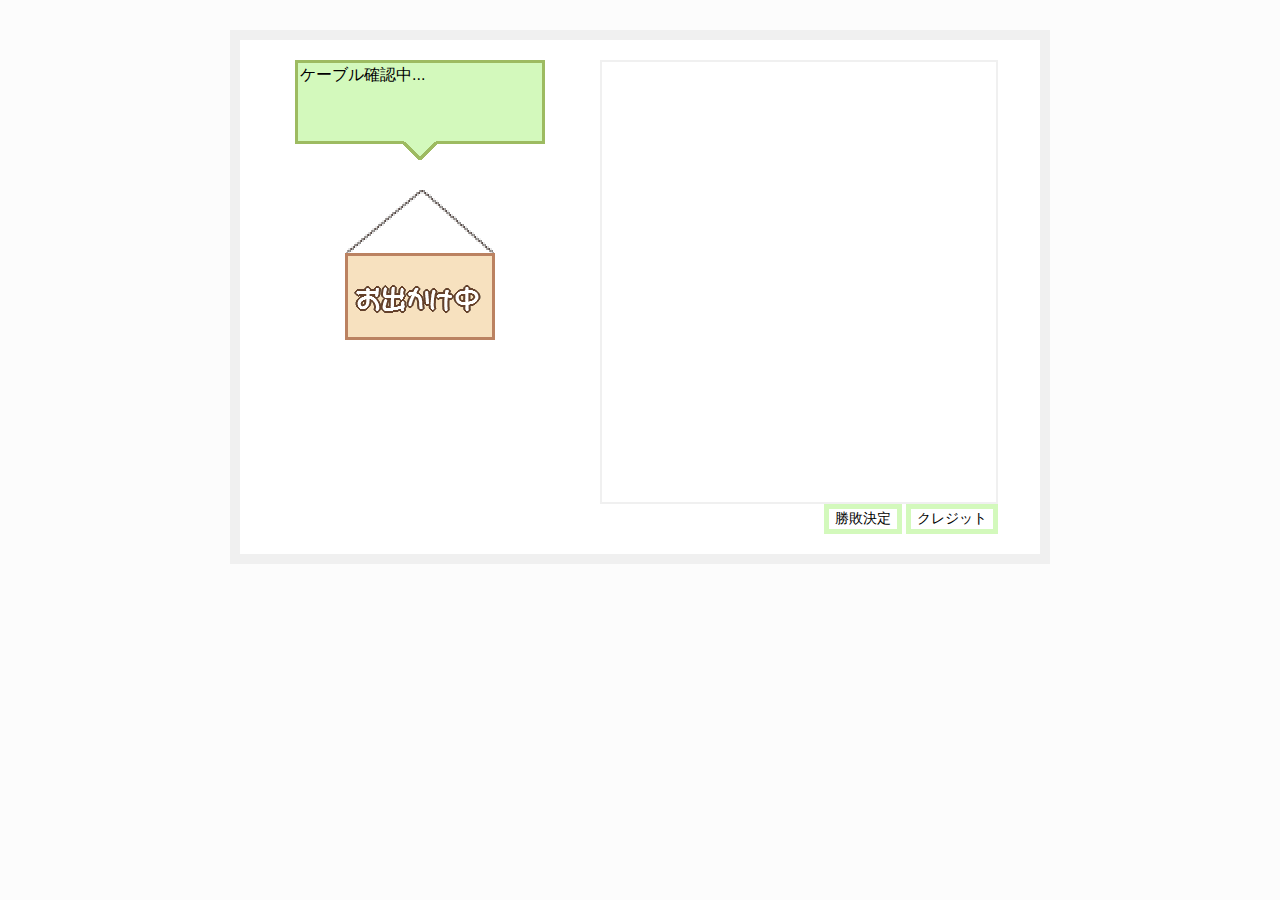
<file: index.html>
<!DOCTYPE html>
<html>
<head>
<meta charset="utf-8">
<title></title>
<meta name="viewport" content="width=320, initial-scale=1, user-scalable=no">
<link rel="stylesheet" type="text/css" href="css/appproc.css" media="screen">
<link rel="stylesheet" type="text/css" href="css/appprocsp.css" media="screen and (max-width: 791px)">
<script type="text/javascript" src="js/socket.io.js"></script>
<script type="text/javascript" src="js/appproc.js"></script>
<script type="text/javascript" src="js/character.js"></script>
<script type="text/javascript" src="js/characterstatus.js"></script>
</head>

<body>
<div id="container">
	<div id="room" class="clearfix">
		<div id="character">
			<div>
				<div id="character_text"></div>
			</div>
			<div>
				<img src="" alt="" id="character_image">
			</div>
		</div>
		<div id="console">
			<div>
				<div id="console_text"></div>
			</div>
			<div id="console_buttons">
				<button id="finish_button">勝敗決定</button>
				<button id="credit_button">クレジット</button>
			</div>
		</div>
	</div>
</div>
</body>
</html>
</file>
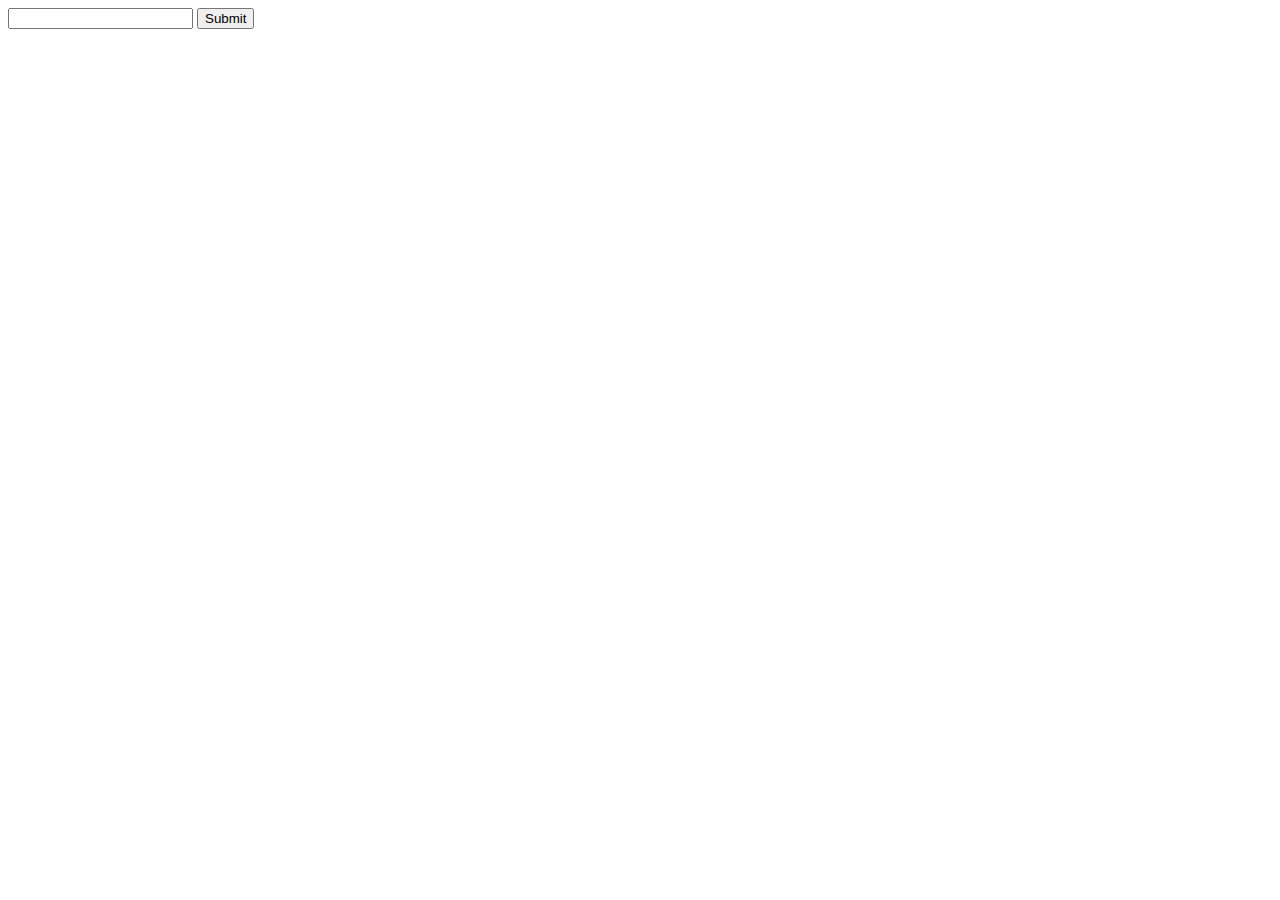
<file: server/testclient.html>
<!DOCTYPE html>
<html lang="ja">
<head>
<meta charset="UTF-8">
<title>Document</title>
<script src="https://cdn.socket.io/socket.io-1.4.5.js"></script>
<script src="testclient.js"></script>
</head>

<body>
<div class="container">
	<form action="">
		<input type="text">
		<input type="submit">
	</form>
</div>
</body>
</html>
</file>
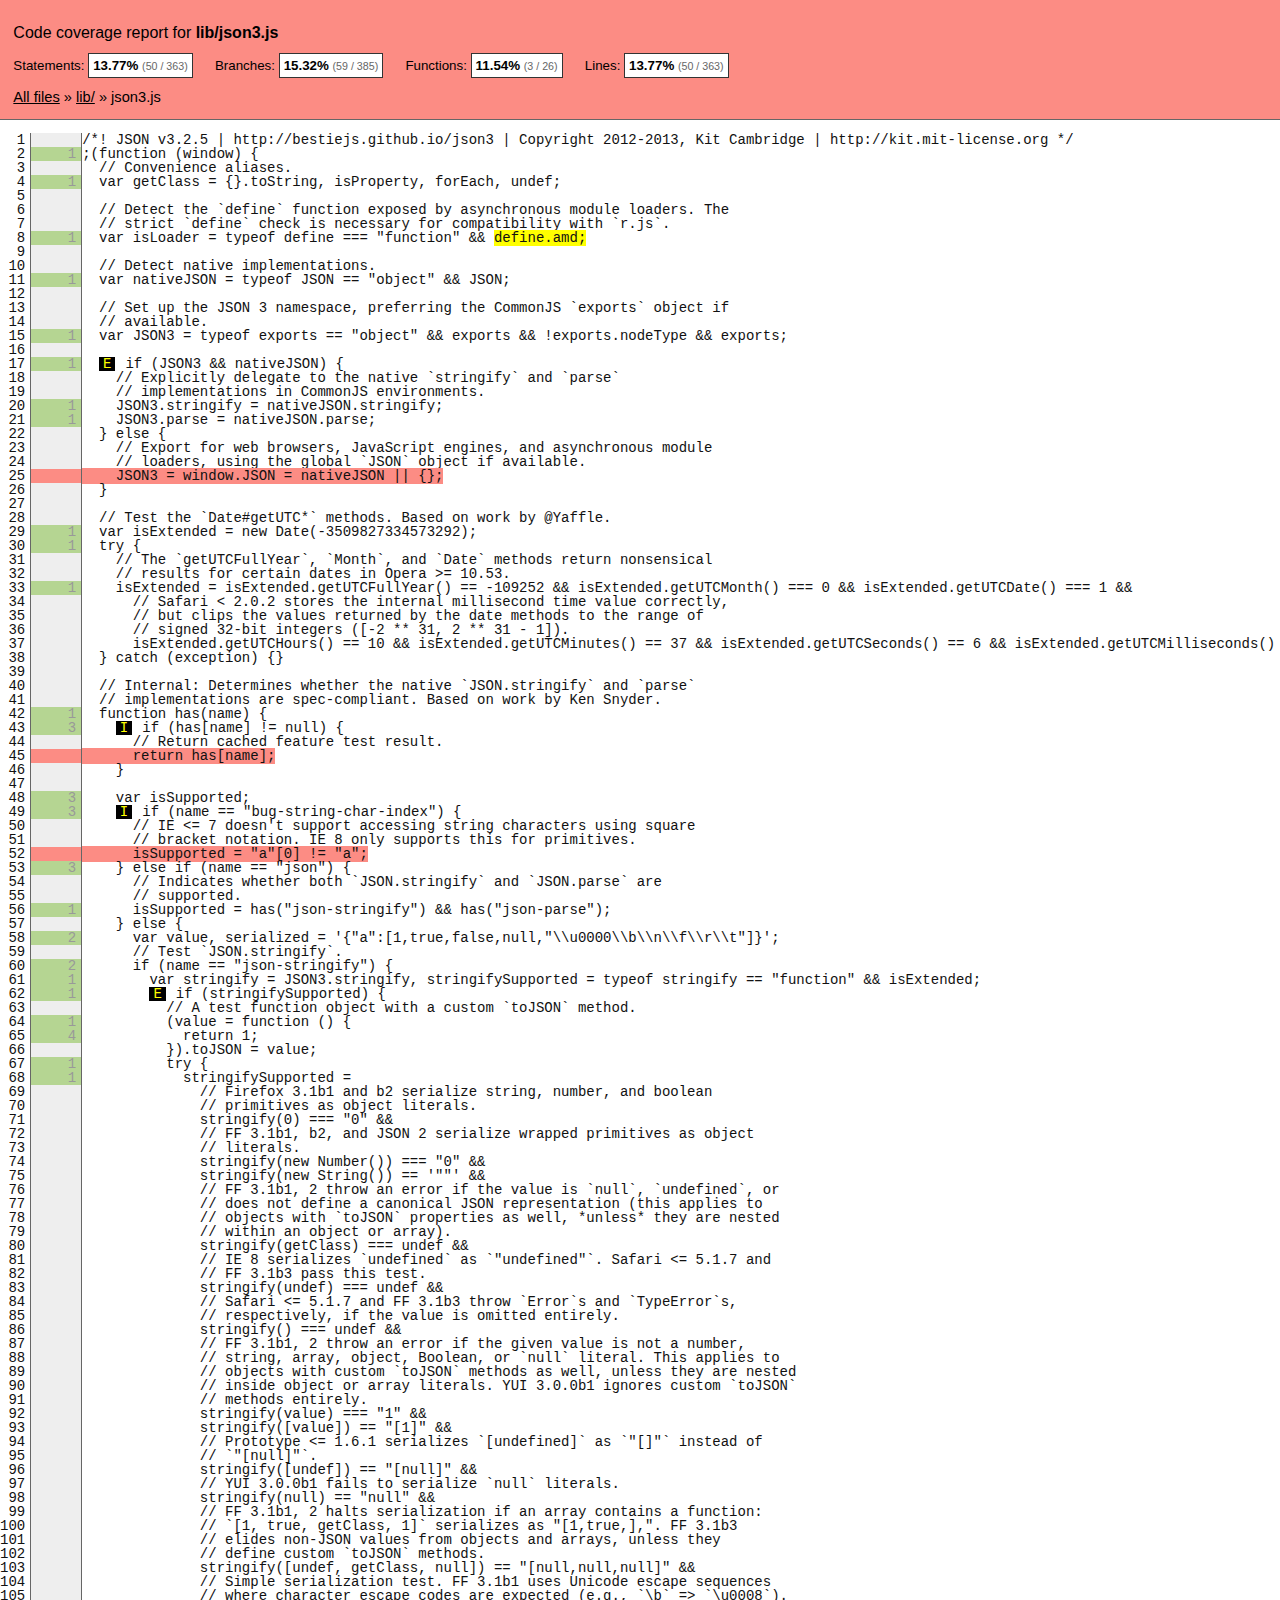
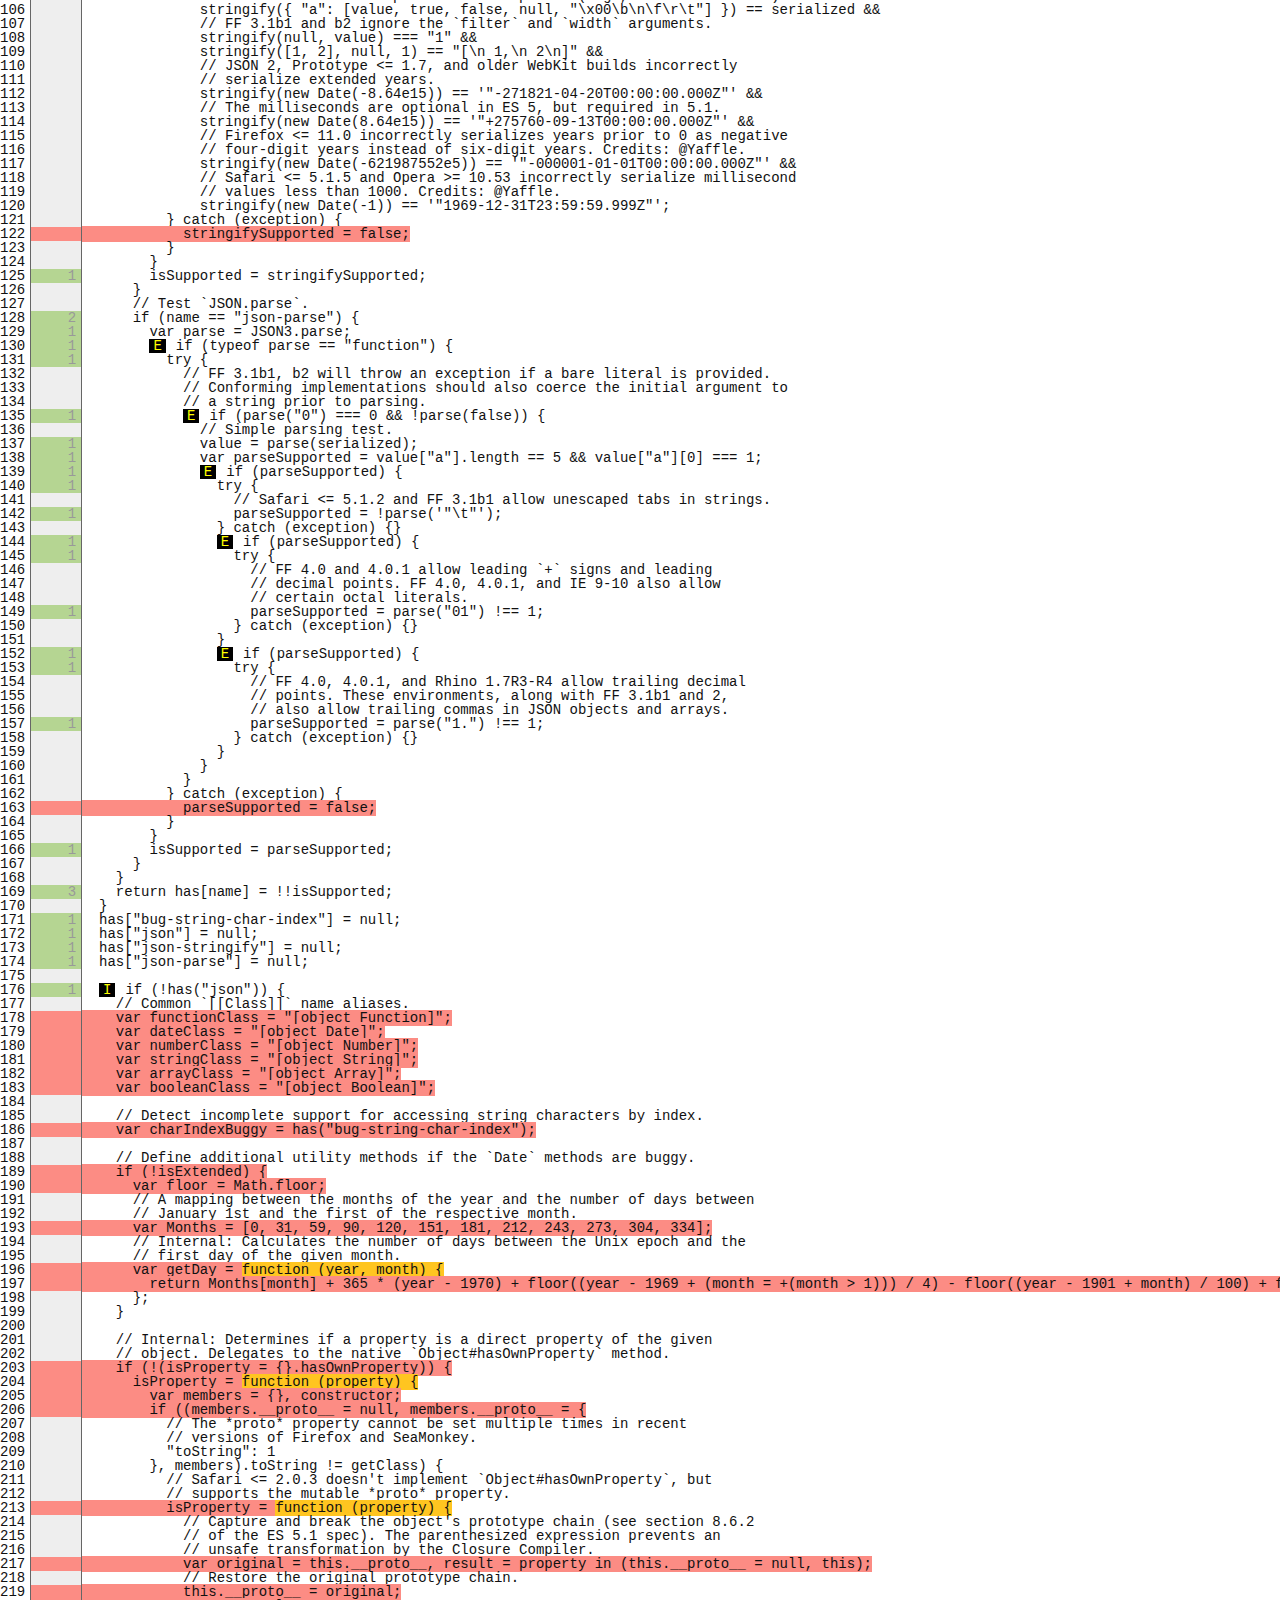
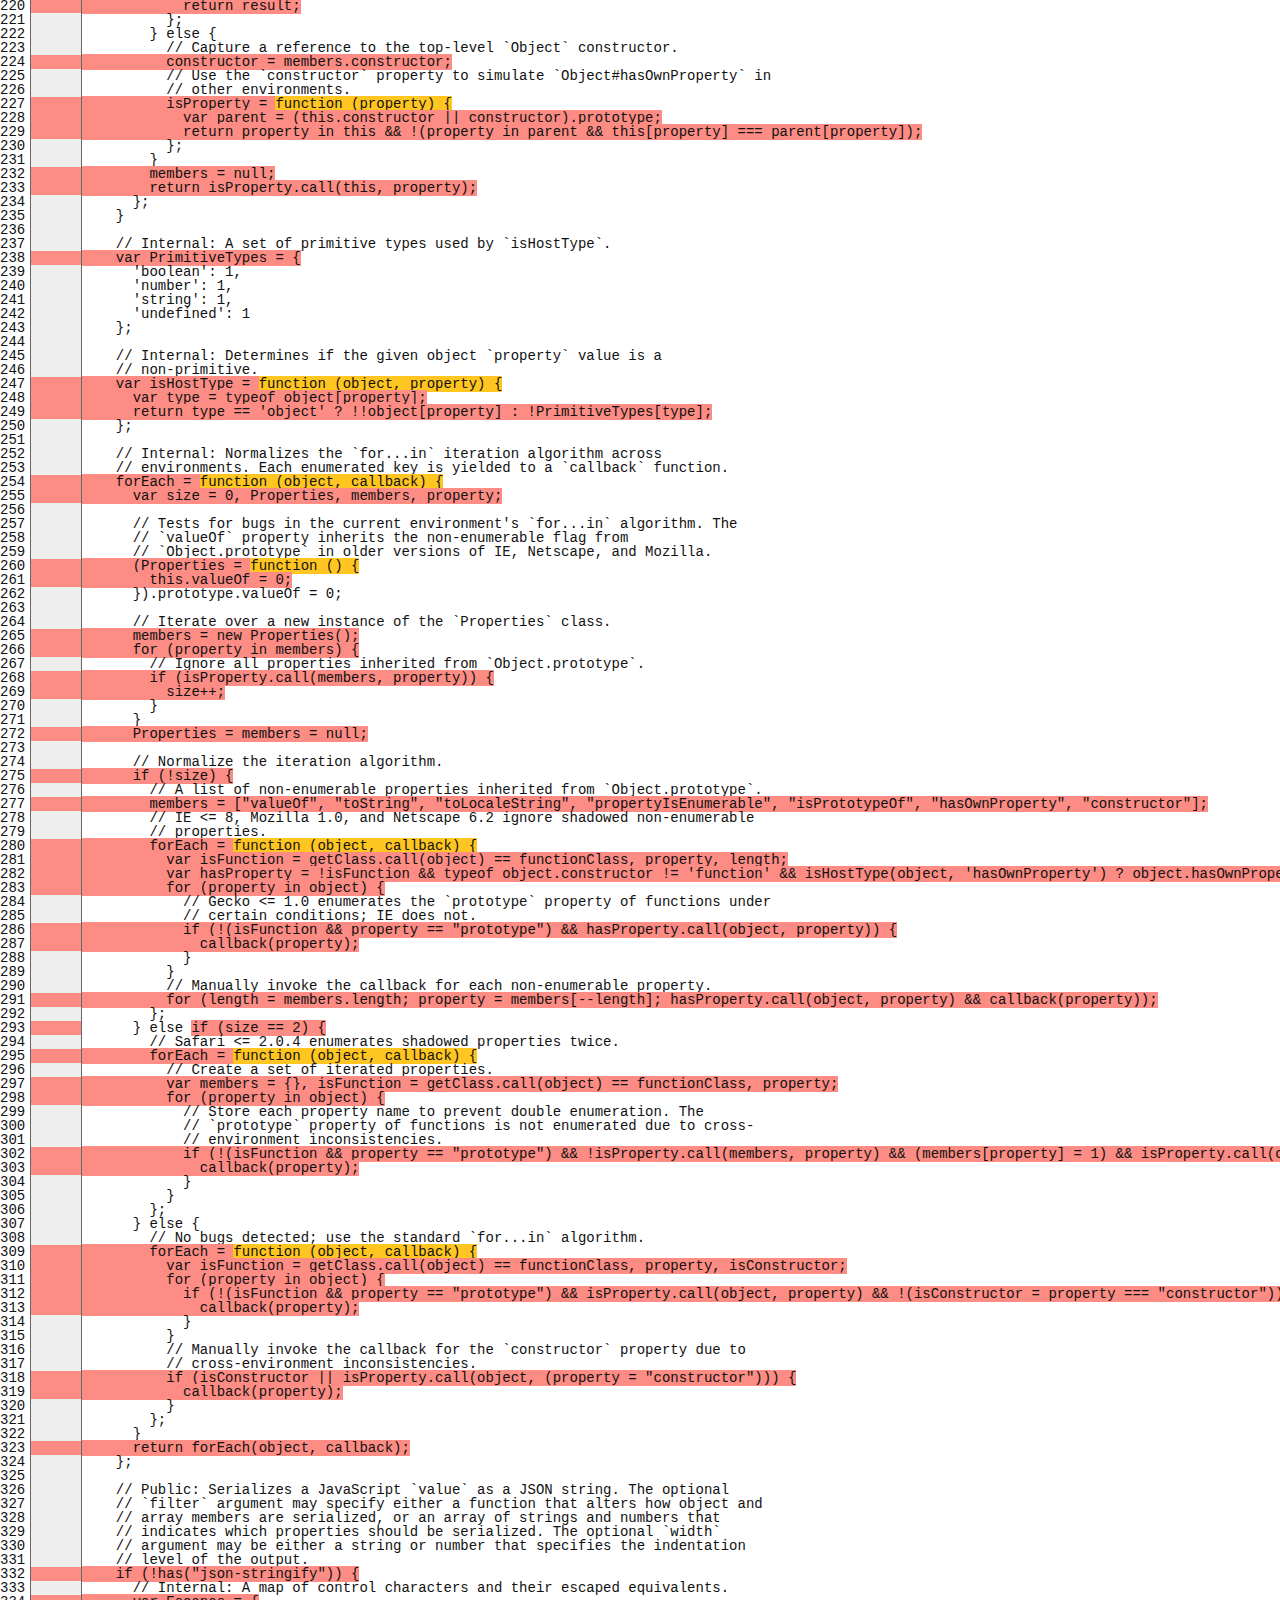
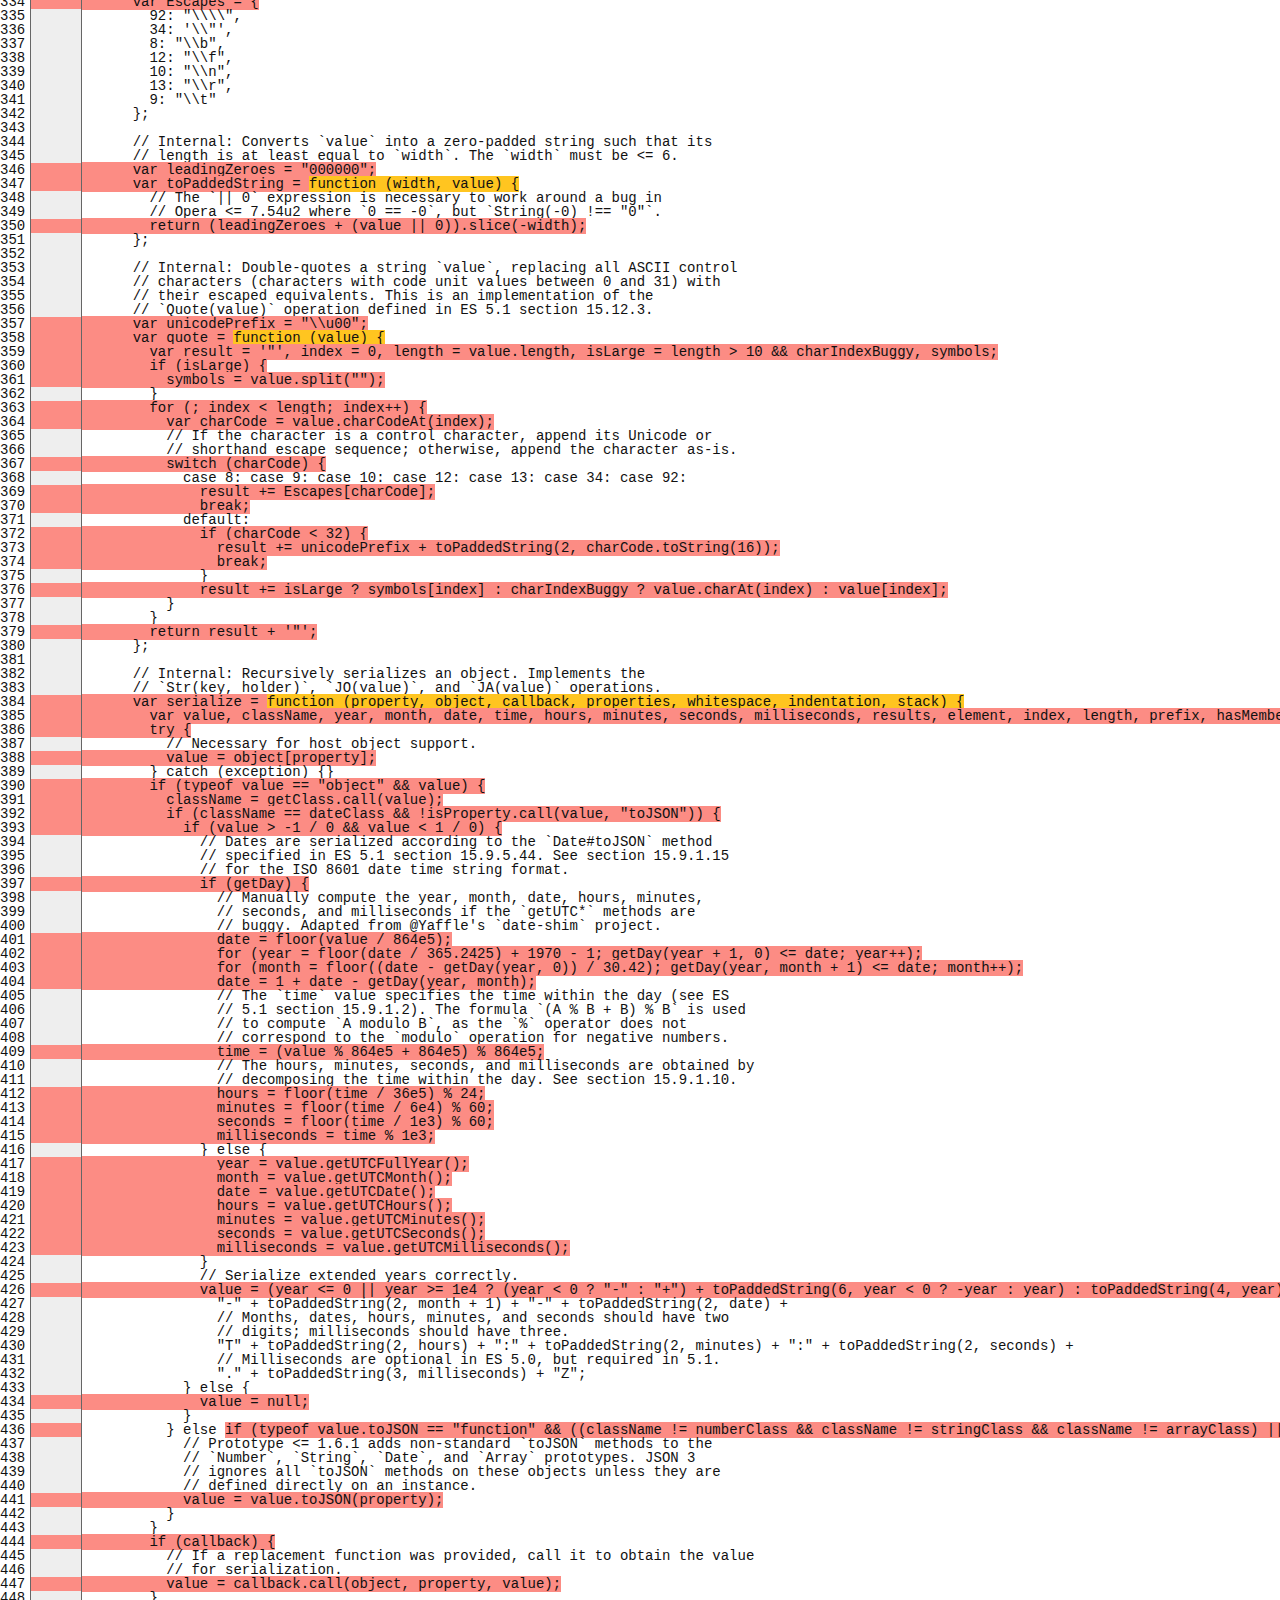
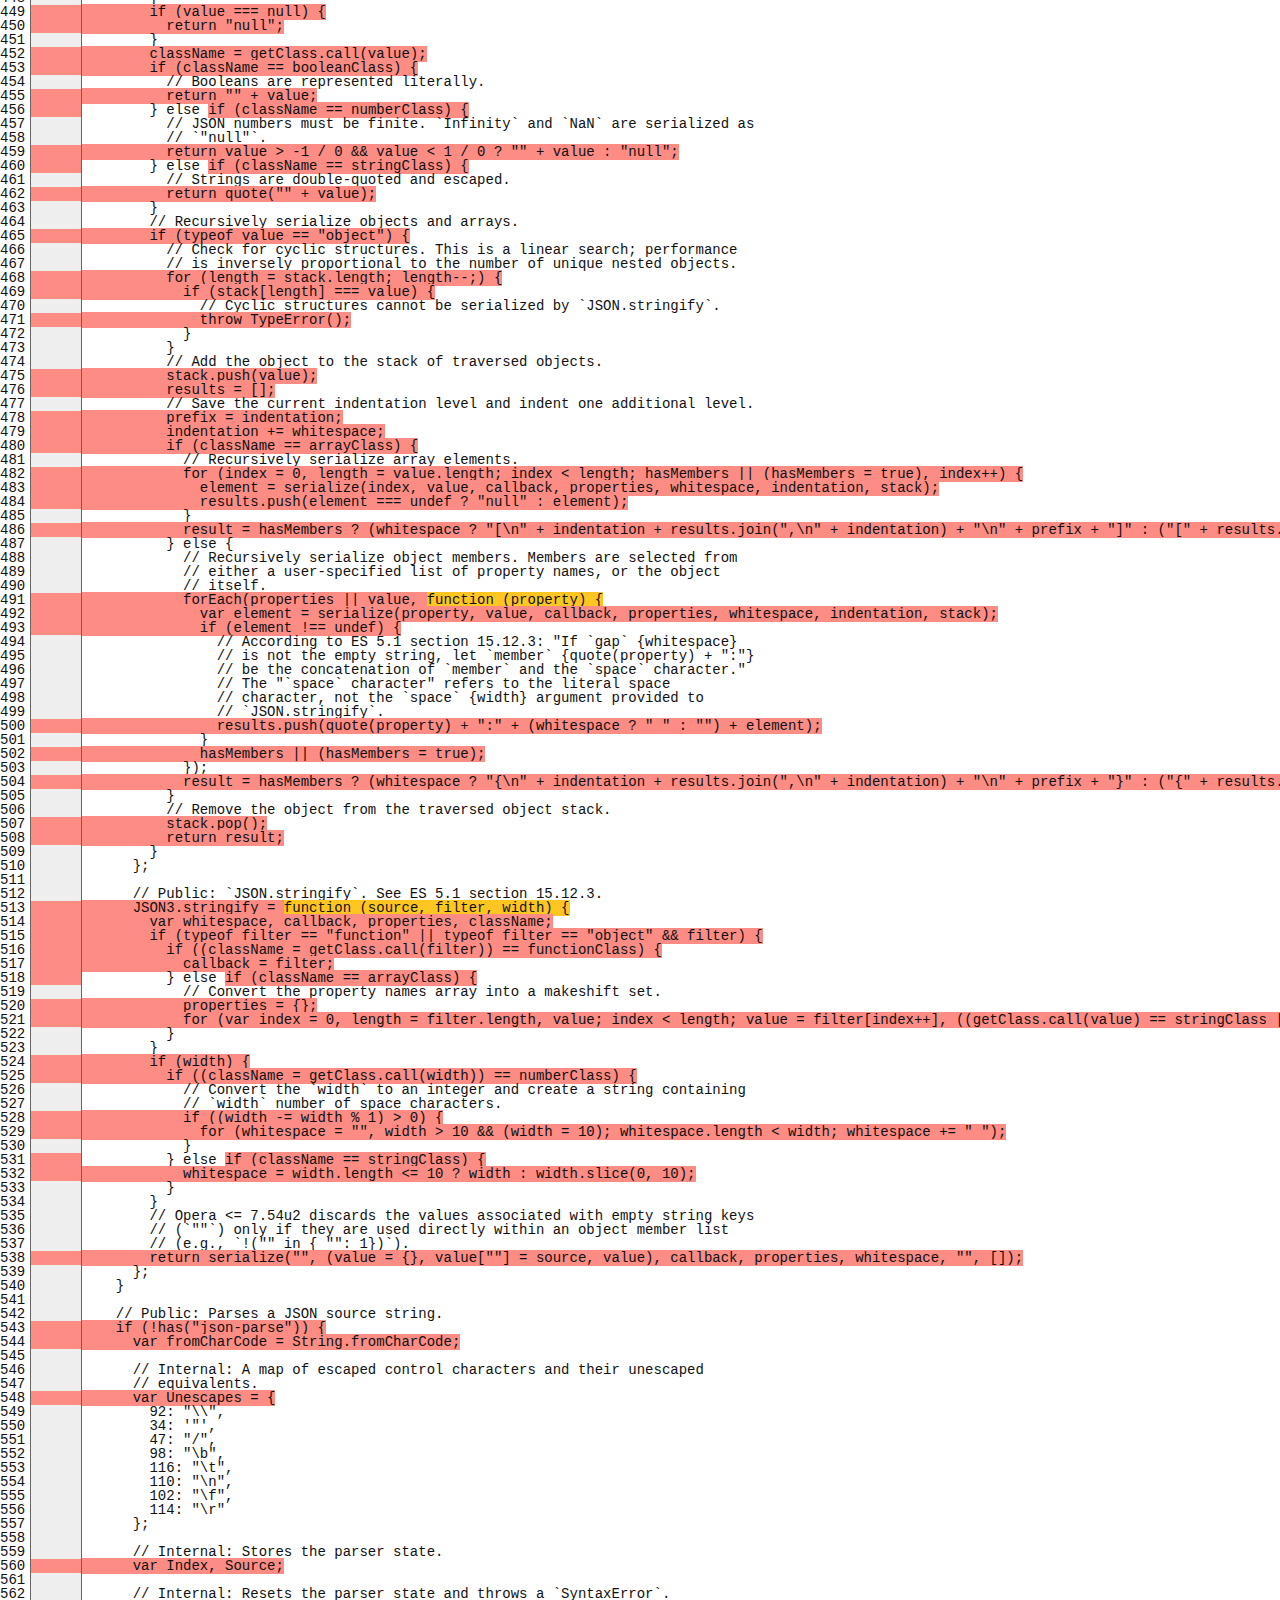
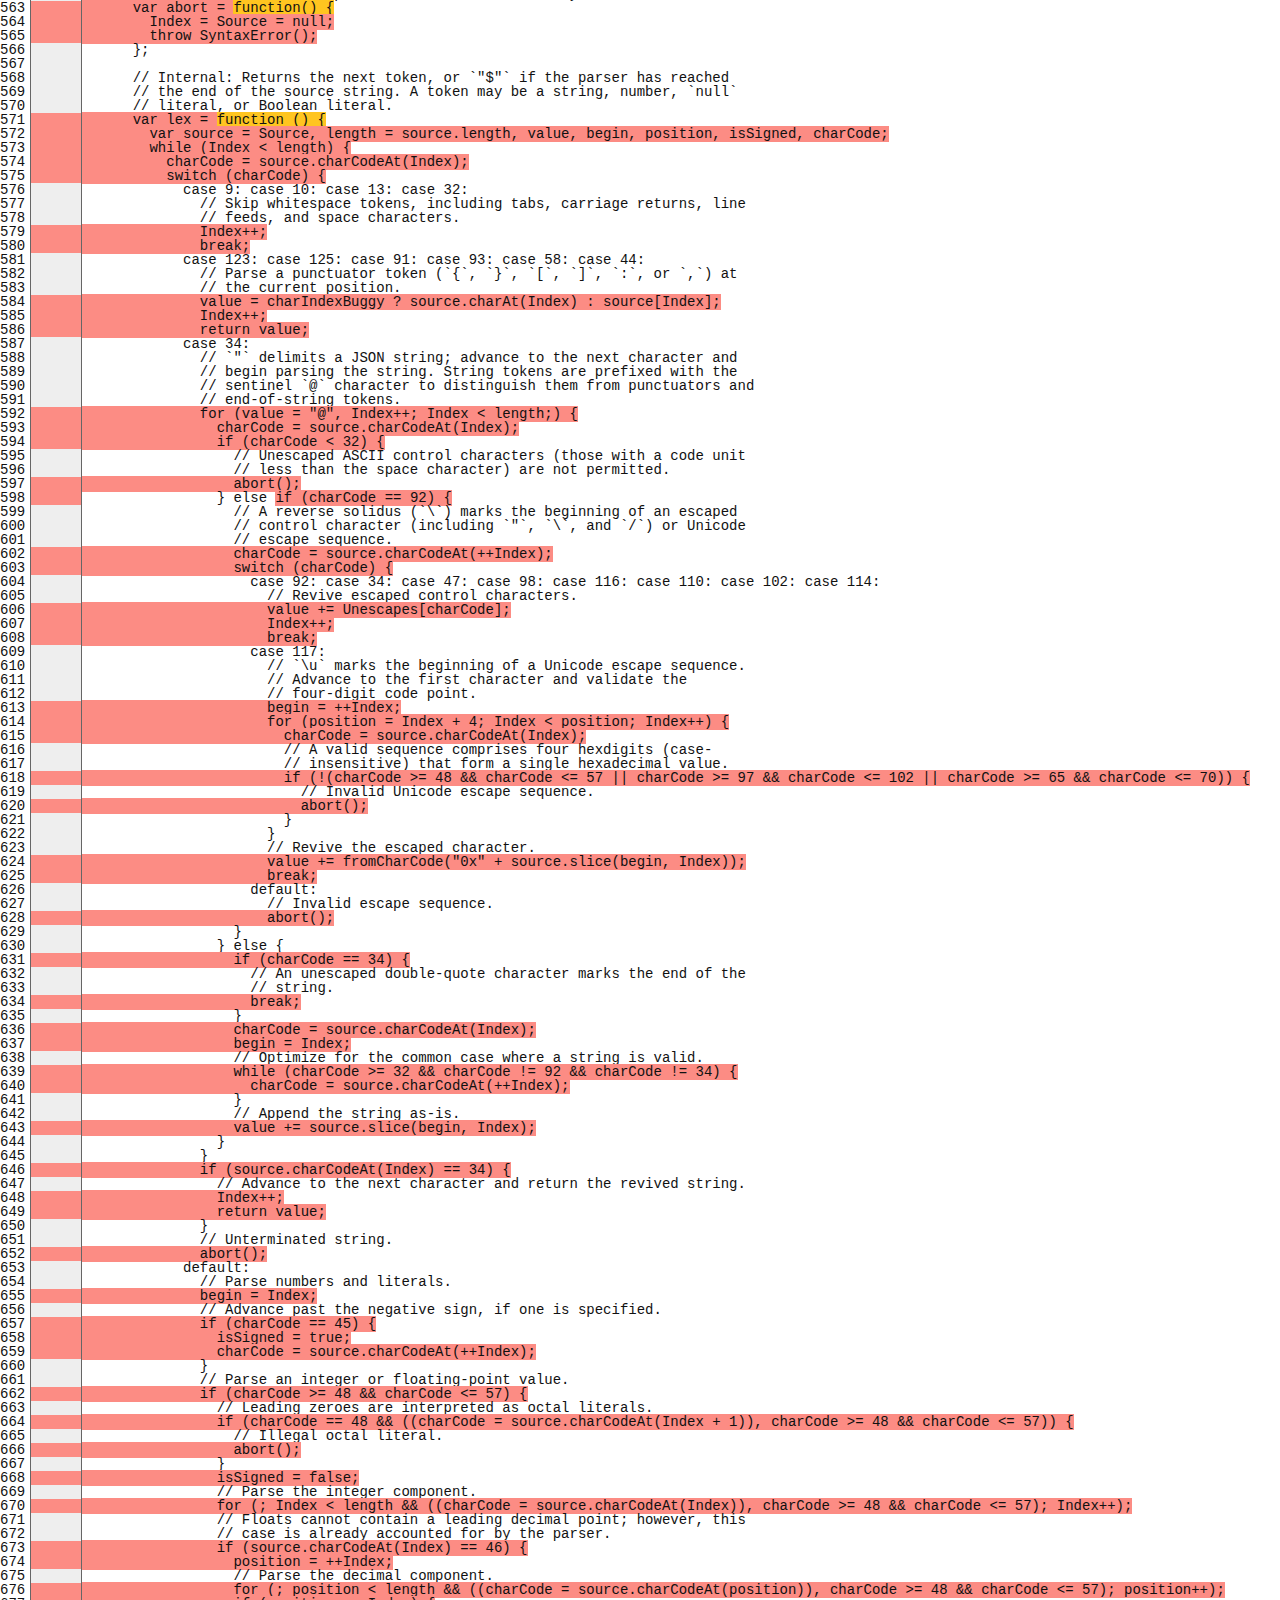
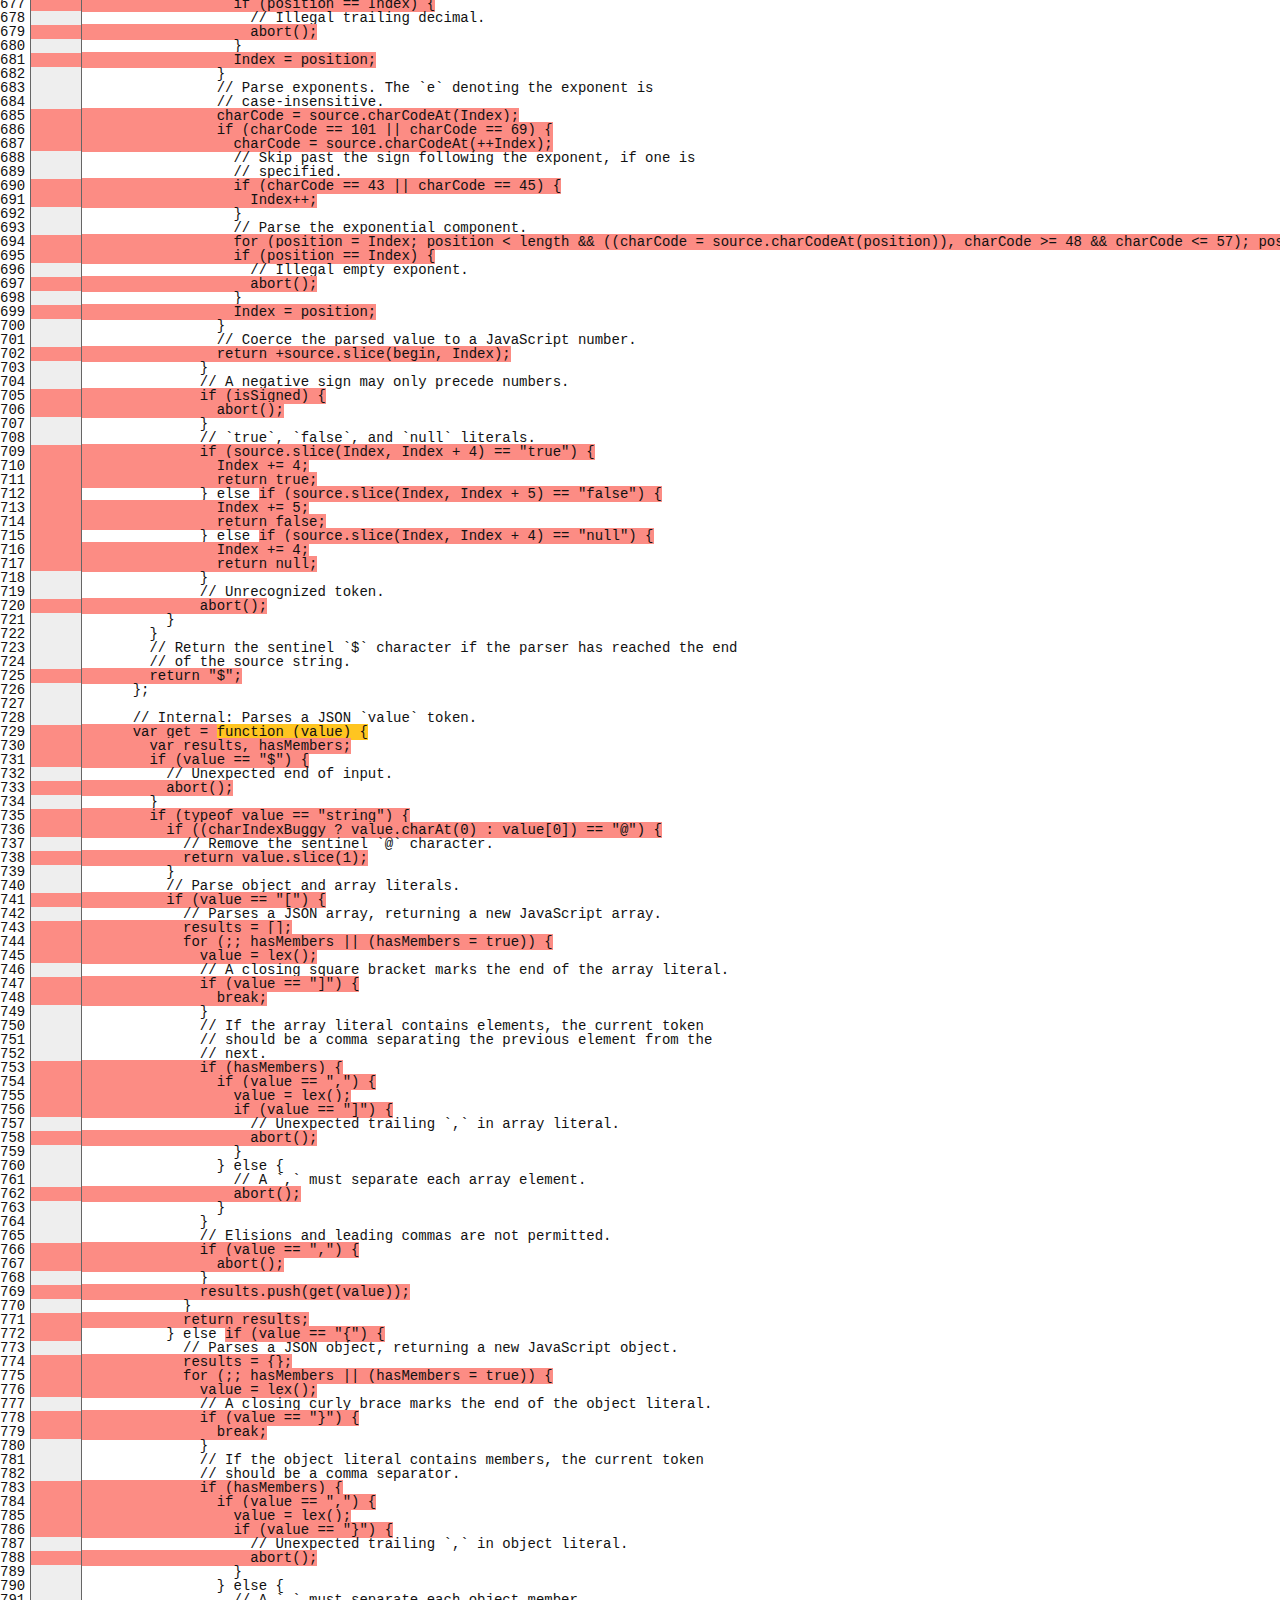
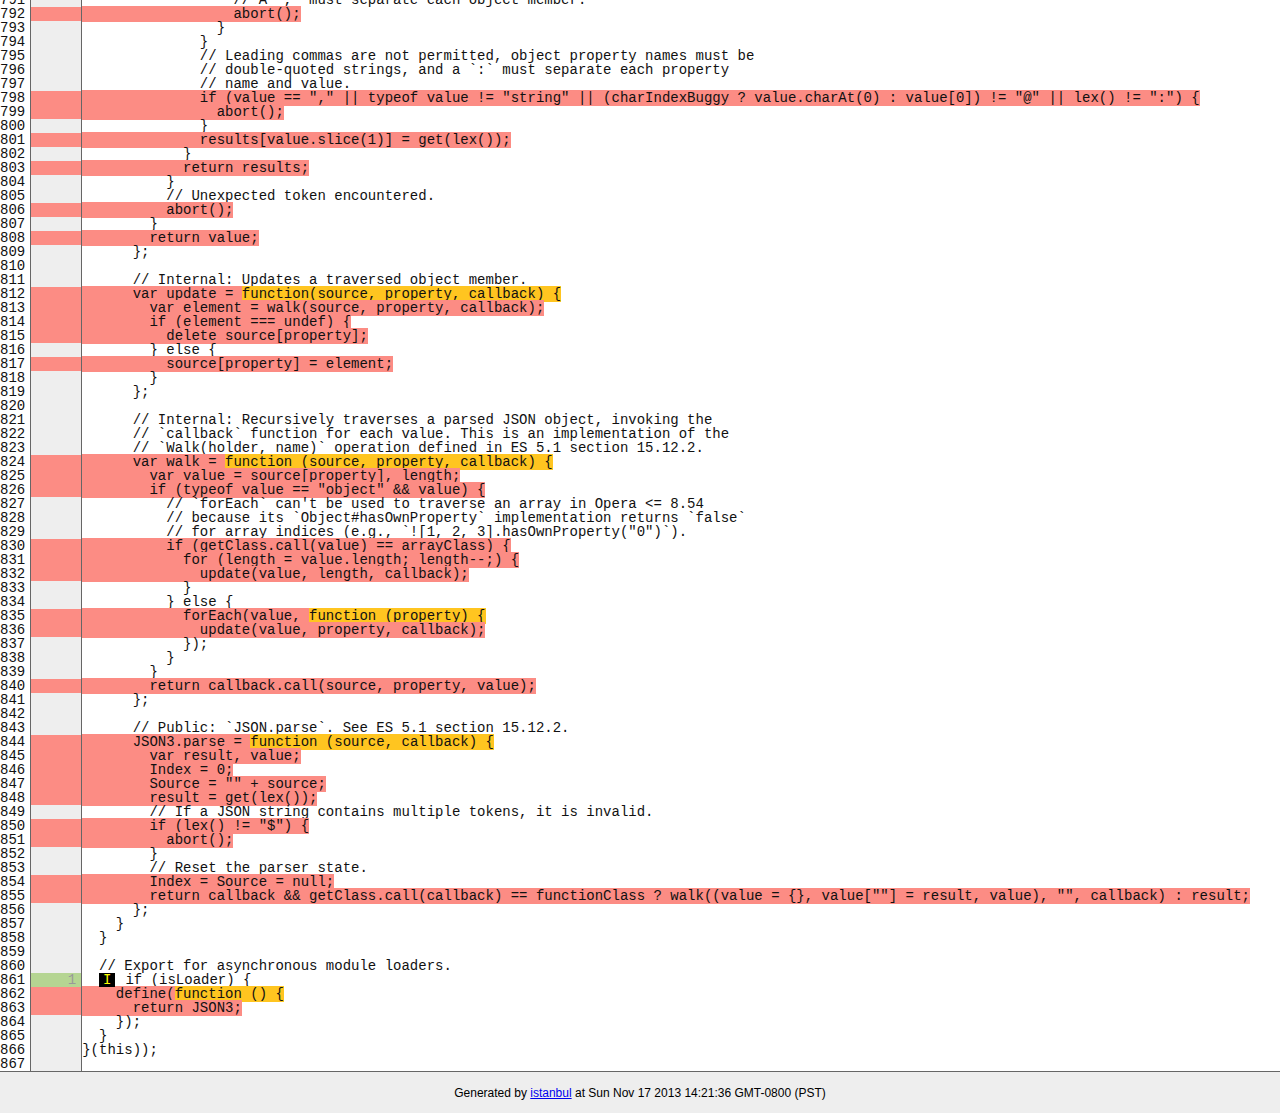
<file: node_modules/socket.io/node_modules/socket.io-adapter/node_modules/socket.io-parser/node_modules/json3/coverage/lcov-report/lib/json3.js.html>
<!doctype html>
<html lang="en">
<head>
    <title>Code coverage report for lib/json3.js</title>
    <meta charset="utf-8">

    <link rel="stylesheet" href="../prettify.css">

    <style>
        body, html {
            margin:0; padding: 0;
        }
        body {
            font-family: Helvetica Neue, Helvetica,Arial;
            font-size: 10pt;
        }
        div.header, div.footer {
            background: #eee;
            padding: 1em;
        }
        div.header {
            z-index: 100;
            position: fixed;
            top: 0;
            border-bottom: 1px solid #666;
            width: 100%;
        }
        div.footer {
            border-top: 1px solid #666;
        }
        div.body {
            margin-top: 10em;
        }
        div.meta {
            font-size: 90%;
            text-align: center;
        }
        h1, h2, h3 {
            font-weight: normal;
        }
        h1 {
            font-size: 12pt;
        }
        h2 {
            font-size: 10pt;
        }
        pre {
            font-family: Consolas, Menlo, Monaco, monospace;
            margin: 0;
            padding: 0;
            line-height: 14px;
            font-size: 14px;
            -moz-tab-size: 2;
            -o-tab-size:  2;
            tab-size: 2;
        }

        div.path { font-size: 110%; }
        div.path a:link, div.path a:visited { color: #000; }
        table.coverage { border-collapse: collapse; margin:0; padding: 0 }

        table.coverage td {
            margin: 0;
            padding: 0;
            color: #111;
            vertical-align: top;
        }
        table.coverage td.line-count {
            width: 50px;
            text-align: right;
            padding-right: 5px;
        }
        table.coverage td.line-coverage {
            color: #777 !important;
            text-align: right;
            border-left: 1px solid #666;
            border-right: 1px solid #666;
        }

        table.coverage td.text {
        }

        table.coverage td span.cline-any {
            display: inline-block;
            padding: 0 5px;
            width: 40px;
        }
        table.coverage td span.cline-neutral {
            background: #eee;
        }
        table.coverage td span.cline-yes {
            background: #b5d592;
            color: #999;
        }
        table.coverage td span.cline-no {
            background: #fc8c84;
        }

        .cstat-yes { color: #111; }
        .cstat-no { background: #fc8c84; color: #111; }
        .fstat-no { background: #ffc520; color: #111 !important; }
        .cbranch-no { background:  yellow !important; color: #111; }
        .missing-if-branch {
            display: inline-block;
            margin-right: 10px;
            position: relative;
            padding: 0 4px;
            background: black;
            color: yellow;
            xtext-decoration: line-through;
        }
        .missing-if-branch .typ {
            color: inherit !important;
        }

        .entity, .metric { font-weight: bold; }
        .metric { display: inline-block; border: 1px solid #333; padding: 0.3em; background: white; }
        .metric small { font-size: 80%; font-weight: normal; color: #666; }

        div.coverage-summary table { border-collapse: collapse; margin: 3em; font-size: 110%; }
        div.coverage-summary td, div.coverage-summary table  th { margin: 0; padding: 0.25em 1em; border-top: 1px solid #666; border-bottom: 1px solid #666; }
        div.coverage-summary th { text-align: left; border: 1px solid #666; background: #eee; font-weight: normal; }
        div.coverage-summary th.file { border-right: none !important; }
        div.coverage-summary th.pic { border-left: none !important; text-align: right; }
        div.coverage-summary th.pct { border-right: none !important; }
        div.coverage-summary th.abs { border-left: none !important; text-align: right; }
        div.coverage-summary td.pct { text-align: right; border-left: 1px solid #666; }
        div.coverage-summary td.abs { text-align: right; font-size: 90%; color: #444; border-right: 1px solid #666; }
        div.coverage-summary td.file { text-align: right; border-left: 1px solid #666; white-space: nowrap;  }
        div.coverage-summary td.pic { min-width: 120px !important;  }
        div.coverage-summary a:link { text-decoration: none; color: #000; }
        div.coverage-summary a:visited { text-decoration: none; color: #333; }
        div.coverage-summary a:hover { text-decoration: underline; }
        div.coverage-summary tfoot td { border-top: 1px solid #666; }

        div.coverage-summary .yui3-datatable-sort-indicator, div.coverage-summary .dummy-sort-indicator {
            height: 10px;
            width: 7px;
            display: inline-block;
            margin-left: 0.5em;
        }
        div.coverage-summary .yui3-datatable-sort-indicator {
            background: url("http://yui.yahooapis.com/3.6.0/build/datatable-sort/assets/skins/sam/sort-arrow-sprite.png") no-repeat scroll 0 0 transparent;
        }
        div.coverage-summary .yui3-datatable-sorted .yui3-datatable-sort-indicator {
            background-position: 0 -20px;
        }
        div.coverage-summary .yui3-datatable-sorted-desc .yui3-datatable-sort-indicator {
            background-position: 0 -10px;
        }

        .high { background: #b5d592 !important; }
        .medium { background: #ffe87c !important; }
        .low { background: #fc8c84 !important; }

        span.cover-fill, span.cover-empty {
            display:inline-block;
            border:1px solid #444;
            background: white;
            height: 12px;
        }
        span.cover-fill {
            background: #ccc;
            border-right: 1px solid #444;
        }
        span.cover-empty {
            background: white;
            border-left: none;
        }
        span.cover-full {
            border-right: none !important;
        }
        pre.prettyprint {
            border: none !important;
            padding: 0 !important;
            margin: 0 !important;
        }
        .com { color: #999 !important; }
    </style>
</head>
<body>
<div class="header low">
    <h1>Code coverage report for <span class="entity">lib/json3.js</span></h1>
    <h2>
        
        Statements: <span class="metric">13.77% <small>(50 / 363)</small></span> &nbsp;&nbsp;&nbsp;&nbsp;
        
        
        Branches: <span class="metric">15.32% <small>(59 / 385)</small></span> &nbsp;&nbsp;&nbsp;&nbsp;
        
        
        Functions: <span class="metric">11.54% <small>(3 / 26)</small></span> &nbsp;&nbsp;&nbsp;&nbsp;
        
        
        Lines: <span class="metric">13.77% <small>(50 / 363)</small></span> &nbsp;&nbsp;&nbsp;&nbsp;
        
    </h2>
    <div class="path"><a href="../index.html">All files</a> &#187; <a href="index.html">lib/</a> &#187; json3.js</div>
</div>
<div class="body">
<pre><table class="coverage">
<tr><td class="line-count">1
2
3
4
5
6
7
8
9
10
11
12
13
14
15
16
17
18
19
20
21
22
23
24
25
26
27
28
29
30
31
32
33
34
35
36
37
38
39
40
41
42
43
44
45
46
47
48
49
50
51
52
53
54
55
56
57
58
59
60
61
62
63
64
65
66
67
68
69
70
71
72
73
74
75
76
77
78
79
80
81
82
83
84
85
86
87
88
89
90
91
92
93
94
95
96
97
98
99
100
101
102
103
104
105
106
107
108
109
110
111
112
113
114
115
116
117
118
119
120
121
122
123
124
125
126
127
128
129
130
131
132
133
134
135
136
137
138
139
140
141
142
143
144
145
146
147
148
149
150
151
152
153
154
155
156
157
158
159
160
161
162
163
164
165
166
167
168
169
170
171
172
173
174
175
176
177
178
179
180
181
182
183
184
185
186
187
188
189
190
191
192
193
194
195
196
197
198
199
200
201
202
203
204
205
206
207
208
209
210
211
212
213
214
215
216
217
218
219
220
221
222
223
224
225
226
227
228
229
230
231
232
233
234
235
236
237
238
239
240
241
242
243
244
245
246
247
248
249
250
251
252
253
254
255
256
257
258
259
260
261
262
263
264
265
266
267
268
269
270
271
272
273
274
275
276
277
278
279
280
281
282
283
284
285
286
287
288
289
290
291
292
293
294
295
296
297
298
299
300
301
302
303
304
305
306
307
308
309
310
311
312
313
314
315
316
317
318
319
320
321
322
323
324
325
326
327
328
329
330
331
332
333
334
335
336
337
338
339
340
341
342
343
344
345
346
347
348
349
350
351
352
353
354
355
356
357
358
359
360
361
362
363
364
365
366
367
368
369
370
371
372
373
374
375
376
377
378
379
380
381
382
383
384
385
386
387
388
389
390
391
392
393
394
395
396
397
398
399
400
401
402
403
404
405
406
407
408
409
410
411
412
413
414
415
416
417
418
419
420
421
422
423
424
425
426
427
428
429
430
431
432
433
434
435
436
437
438
439
440
441
442
443
444
445
446
447
448
449
450
451
452
453
454
455
456
457
458
459
460
461
462
463
464
465
466
467
468
469
470
471
472
473
474
475
476
477
478
479
480
481
482
483
484
485
486
487
488
489
490
491
492
493
494
495
496
497
498
499
500
501
502
503
504
505
506
507
508
509
510
511
512
513
514
515
516
517
518
519
520
521
522
523
524
525
526
527
528
529
530
531
532
533
534
535
536
537
538
539
540
541
542
543
544
545
546
547
548
549
550
551
552
553
554
555
556
557
558
559
560
561
562
563
564
565
566
567
568
569
570
571
572
573
574
575
576
577
578
579
580
581
582
583
584
585
586
587
588
589
590
591
592
593
594
595
596
597
598
599
600
601
602
603
604
605
606
607
608
609
610
611
612
613
614
615
616
617
618
619
620
621
622
623
624
625
626
627
628
629
630
631
632
633
634
635
636
637
638
639
640
641
642
643
644
645
646
647
648
649
650
651
652
653
654
655
656
657
658
659
660
661
662
663
664
665
666
667
668
669
670
671
672
673
674
675
676
677
678
679
680
681
682
683
684
685
686
687
688
689
690
691
692
693
694
695
696
697
698
699
700
701
702
703
704
705
706
707
708
709
710
711
712
713
714
715
716
717
718
719
720
721
722
723
724
725
726
727
728
729
730
731
732
733
734
735
736
737
738
739
740
741
742
743
744
745
746
747
748
749
750
751
752
753
754
755
756
757
758
759
760
761
762
763
764
765
766
767
768
769
770
771
772
773
774
775
776
777
778
779
780
781
782
783
784
785
786
787
788
789
790
791
792
793
794
795
796
797
798
799
800
801
802
803
804
805
806
807
808
809
810
811
812
813
814
815
816
817
818
819
820
821
822
823
824
825
826
827
828
829
830
831
832
833
834
835
836
837
838
839
840
841
842
843
844
845
846
847
848
849
850
851
852
853
854
855
856
857
858
859
860
861
862
863
864
865
866
867</td><td class="line-coverage"><span class="cline-any cline-neutral">&nbsp;</span>
<span class="cline-any cline-yes">1</span>
<span class="cline-any cline-neutral">&nbsp;</span>
<span class="cline-any cline-yes">1</span>
<span class="cline-any cline-neutral">&nbsp;</span>
<span class="cline-any cline-neutral">&nbsp;</span>
<span class="cline-any cline-neutral">&nbsp;</span>
<span class="cline-any cline-yes">1</span>
<span class="cline-any cline-neutral">&nbsp;</span>
<span class="cline-any cline-neutral">&nbsp;</span>
<span class="cline-any cline-yes">1</span>
<span class="cline-any cline-neutral">&nbsp;</span>
<span class="cline-any cline-neutral">&nbsp;</span>
<span class="cline-any cline-neutral">&nbsp;</span>
<span class="cline-any cline-yes">1</span>
<span class="cline-any cline-neutral">&nbsp;</span>
<span class="cline-any cline-yes">1</span>
<span class="cline-any cline-neutral">&nbsp;</span>
<span class="cline-any cline-neutral">&nbsp;</span>
<span class="cline-any cline-yes">1</span>
<span class="cline-any cline-yes">1</span>
<span class="cline-any cline-neutral">&nbsp;</span>
<span class="cline-any cline-neutral">&nbsp;</span>
<span class="cline-any cline-neutral">&nbsp;</span>
<span class="cline-any cline-no">&nbsp;</span>
<span class="cline-any cline-neutral">&nbsp;</span>
<span class="cline-any cline-neutral">&nbsp;</span>
<span class="cline-any cline-neutral">&nbsp;</span>
<span class="cline-any cline-yes">1</span>
<span class="cline-any cline-yes">1</span>
<span class="cline-any cline-neutral">&nbsp;</span>
<span class="cline-any cline-neutral">&nbsp;</span>
<span class="cline-any cline-yes">1</span>
<span class="cline-any cline-neutral">&nbsp;</span>
<span class="cline-any cline-neutral">&nbsp;</span>
<span class="cline-any cline-neutral">&nbsp;</span>
<span class="cline-any cline-neutral">&nbsp;</span>
<span class="cline-any cline-neutral">&nbsp;</span>
<span class="cline-any cline-neutral">&nbsp;</span>
<span class="cline-any cline-neutral">&nbsp;</span>
<span class="cline-any cline-neutral">&nbsp;</span>
<span class="cline-any cline-yes">1</span>
<span class="cline-any cline-yes">3</span>
<span class="cline-any cline-neutral">&nbsp;</span>
<span class="cline-any cline-no">&nbsp;</span>
<span class="cline-any cline-neutral">&nbsp;</span>
<span class="cline-any cline-neutral">&nbsp;</span>
<span class="cline-any cline-yes">3</span>
<span class="cline-any cline-yes">3</span>
<span class="cline-any cline-neutral">&nbsp;</span>
<span class="cline-any cline-neutral">&nbsp;</span>
<span class="cline-any cline-no">&nbsp;</span>
<span class="cline-any cline-yes">3</span>
<span class="cline-any cline-neutral">&nbsp;</span>
<span class="cline-any cline-neutral">&nbsp;</span>
<span class="cline-any cline-yes">1</span>
<span class="cline-any cline-neutral">&nbsp;</span>
<span class="cline-any cline-yes">2</span>
<span class="cline-any cline-neutral">&nbsp;</span>
<span class="cline-any cline-yes">2</span>
<span class="cline-any cline-yes">1</span>
<span class="cline-any cline-yes">1</span>
<span class="cline-any cline-neutral">&nbsp;</span>
<span class="cline-any cline-yes">1</span>
<span class="cline-any cline-yes">4</span>
<span class="cline-any cline-neutral">&nbsp;</span>
<span class="cline-any cline-yes">1</span>
<span class="cline-any cline-yes">1</span>
<span class="cline-any cline-neutral">&nbsp;</span>
<span class="cline-any cline-neutral">&nbsp;</span>
<span class="cline-any cline-neutral">&nbsp;</span>
<span class="cline-any cline-neutral">&nbsp;</span>
<span class="cline-any cline-neutral">&nbsp;</span>
<span class="cline-any cline-neutral">&nbsp;</span>
<span class="cline-any cline-neutral">&nbsp;</span>
<span class="cline-any cline-neutral">&nbsp;</span>
<span class="cline-any cline-neutral">&nbsp;</span>
<span class="cline-any cline-neutral">&nbsp;</span>
<span class="cline-any cline-neutral">&nbsp;</span>
<span class="cline-any cline-neutral">&nbsp;</span>
<span class="cline-any cline-neutral">&nbsp;</span>
<span class="cline-any cline-neutral">&nbsp;</span>
<span class="cline-any cline-neutral">&nbsp;</span>
<span class="cline-any cline-neutral">&nbsp;</span>
<span class="cline-any cline-neutral">&nbsp;</span>
<span class="cline-any cline-neutral">&nbsp;</span>
<span class="cline-any cline-neutral">&nbsp;</span>
<span class="cline-any cline-neutral">&nbsp;</span>
<span class="cline-any cline-neutral">&nbsp;</span>
<span class="cline-any cline-neutral">&nbsp;</span>
<span class="cline-any cline-neutral">&nbsp;</span>
<span class="cline-any cline-neutral">&nbsp;</span>
<span class="cline-any cline-neutral">&nbsp;</span>
<span class="cline-any cline-neutral">&nbsp;</span>
<span class="cline-any cline-neutral">&nbsp;</span>
<span class="cline-any cline-neutral">&nbsp;</span>
<span class="cline-any cline-neutral">&nbsp;</span>
<span class="cline-any cline-neutral">&nbsp;</span>
<span class="cline-any cline-neutral">&nbsp;</span>
<span class="cline-any cline-neutral">&nbsp;</span>
<span class="cline-any cline-neutral">&nbsp;</span>
<span class="cline-any cline-neutral">&nbsp;</span>
<span class="cline-any cline-neutral">&nbsp;</span>
<span class="cline-any cline-neutral">&nbsp;</span>
<span class="cline-any cline-neutral">&nbsp;</span>
<span class="cline-any cline-neutral">&nbsp;</span>
<span class="cline-any cline-neutral">&nbsp;</span>
<span class="cline-any cline-neutral">&nbsp;</span>
<span class="cline-any cline-neutral">&nbsp;</span>
<span class="cline-any cline-neutral">&nbsp;</span>
<span class="cline-any cline-neutral">&nbsp;</span>
<span class="cline-any cline-neutral">&nbsp;</span>
<span class="cline-any cline-neutral">&nbsp;</span>
<span class="cline-any cline-neutral">&nbsp;</span>
<span class="cline-any cline-neutral">&nbsp;</span>
<span class="cline-any cline-neutral">&nbsp;</span>
<span class="cline-any cline-neutral">&nbsp;</span>
<span class="cline-any cline-neutral">&nbsp;</span>
<span class="cline-any cline-neutral">&nbsp;</span>
<span class="cline-any cline-neutral">&nbsp;</span>
<span class="cline-any cline-neutral">&nbsp;</span>
<span class="cline-any cline-no">&nbsp;</span>
<span class="cline-any cline-neutral">&nbsp;</span>
<span class="cline-any cline-neutral">&nbsp;</span>
<span class="cline-any cline-yes">1</span>
<span class="cline-any cline-neutral">&nbsp;</span>
<span class="cline-any cline-neutral">&nbsp;</span>
<span class="cline-any cline-yes">2</span>
<span class="cline-any cline-yes">1</span>
<span class="cline-any cline-yes">1</span>
<span class="cline-any cline-yes">1</span>
<span class="cline-any cline-neutral">&nbsp;</span>
<span class="cline-any cline-neutral">&nbsp;</span>
<span class="cline-any cline-neutral">&nbsp;</span>
<span class="cline-any cline-yes">1</span>
<span class="cline-any cline-neutral">&nbsp;</span>
<span class="cline-any cline-yes">1</span>
<span class="cline-any cline-yes">1</span>
<span class="cline-any cline-yes">1</span>
<span class="cline-any cline-yes">1</span>
<span class="cline-any cline-neutral">&nbsp;</span>
<span class="cline-any cline-yes">1</span>
<span class="cline-any cline-neutral">&nbsp;</span>
<span class="cline-any cline-yes">1</span>
<span class="cline-any cline-yes">1</span>
<span class="cline-any cline-neutral">&nbsp;</span>
<span class="cline-any cline-neutral">&nbsp;</span>
<span class="cline-any cline-neutral">&nbsp;</span>
<span class="cline-any cline-yes">1</span>
<span class="cline-any cline-neutral">&nbsp;</span>
<span class="cline-any cline-neutral">&nbsp;</span>
<span class="cline-any cline-yes">1</span>
<span class="cline-any cline-yes">1</span>
<span class="cline-any cline-neutral">&nbsp;</span>
<span class="cline-any cline-neutral">&nbsp;</span>
<span class="cline-any cline-neutral">&nbsp;</span>
<span class="cline-any cline-yes">1</span>
<span class="cline-any cline-neutral">&nbsp;</span>
<span class="cline-any cline-neutral">&nbsp;</span>
<span class="cline-any cline-neutral">&nbsp;</span>
<span class="cline-any cline-neutral">&nbsp;</span>
<span class="cline-any cline-neutral">&nbsp;</span>
<span class="cline-any cline-no">&nbsp;</span>
<span class="cline-any cline-neutral">&nbsp;</span>
<span class="cline-any cline-neutral">&nbsp;</span>
<span class="cline-any cline-yes">1</span>
<span class="cline-any cline-neutral">&nbsp;</span>
<span class="cline-any cline-neutral">&nbsp;</span>
<span class="cline-any cline-yes">3</span>
<span class="cline-any cline-neutral">&nbsp;</span>
<span class="cline-any cline-yes">1</span>
<span class="cline-any cline-yes">1</span>
<span class="cline-any cline-yes">1</span>
<span class="cline-any cline-yes">1</span>
<span class="cline-any cline-neutral">&nbsp;</span>
<span class="cline-any cline-yes">1</span>
<span class="cline-any cline-neutral">&nbsp;</span>
<span class="cline-any cline-no">&nbsp;</span>
<span class="cline-any cline-no">&nbsp;</span>
<span class="cline-any cline-no">&nbsp;</span>
<span class="cline-any cline-no">&nbsp;</span>
<span class="cline-any cline-no">&nbsp;</span>
<span class="cline-any cline-no">&nbsp;</span>
<span class="cline-any cline-neutral">&nbsp;</span>
<span class="cline-any cline-neutral">&nbsp;</span>
<span class="cline-any cline-no">&nbsp;</span>
<span class="cline-any cline-neutral">&nbsp;</span>
<span class="cline-any cline-neutral">&nbsp;</span>
<span class="cline-any cline-no">&nbsp;</span>
<span class="cline-any cline-no">&nbsp;</span>
<span class="cline-any cline-neutral">&nbsp;</span>
<span class="cline-any cline-neutral">&nbsp;</span>
<span class="cline-any cline-no">&nbsp;</span>
<span class="cline-any cline-neutral">&nbsp;</span>
<span class="cline-any cline-neutral">&nbsp;</span>
<span class="cline-any cline-no">&nbsp;</span>
<span class="cline-any cline-no">&nbsp;</span>
<span class="cline-any cline-neutral">&nbsp;</span>
<span class="cline-any cline-neutral">&nbsp;</span>
<span class="cline-any cline-neutral">&nbsp;</span>
<span class="cline-any cline-neutral">&nbsp;</span>
<span class="cline-any cline-neutral">&nbsp;</span>
<span class="cline-any cline-no">&nbsp;</span>
<span class="cline-any cline-no">&nbsp;</span>
<span class="cline-any cline-no">&nbsp;</span>
<span class="cline-any cline-no">&nbsp;</span>
<span class="cline-any cline-neutral">&nbsp;</span>
<span class="cline-any cline-neutral">&nbsp;</span>
<span class="cline-any cline-neutral">&nbsp;</span>
<span class="cline-any cline-neutral">&nbsp;</span>
<span class="cline-any cline-neutral">&nbsp;</span>
<span class="cline-any cline-neutral">&nbsp;</span>
<span class="cline-any cline-no">&nbsp;</span>
<span class="cline-any cline-neutral">&nbsp;</span>
<span class="cline-any cline-neutral">&nbsp;</span>
<span class="cline-any cline-neutral">&nbsp;</span>
<span class="cline-any cline-no">&nbsp;</span>
<span class="cline-any cline-neutral">&nbsp;</span>
<span class="cline-any cline-no">&nbsp;</span>
<span class="cline-any cline-no">&nbsp;</span>
<span class="cline-any cline-neutral">&nbsp;</span>
<span class="cline-any cline-neutral">&nbsp;</span>
<span class="cline-any cline-neutral">&nbsp;</span>
<span class="cline-any cline-no">&nbsp;</span>
<span class="cline-any cline-neutral">&nbsp;</span>
<span class="cline-any cline-neutral">&nbsp;</span>
<span class="cline-any cline-no">&nbsp;</span>
<span class="cline-any cline-no">&nbsp;</span>
<span class="cline-any cline-no">&nbsp;</span>
<span class="cline-any cline-neutral">&nbsp;</span>
<span class="cline-any cline-neutral">&nbsp;</span>
<span class="cline-any cline-no">&nbsp;</span>
<span class="cline-any cline-no">&nbsp;</span>
<span class="cline-any cline-neutral">&nbsp;</span>
<span class="cline-any cline-neutral">&nbsp;</span>
<span class="cline-any cline-neutral">&nbsp;</span>
<span class="cline-any cline-neutral">&nbsp;</span>
<span class="cline-any cline-no">&nbsp;</span>
<span class="cline-any cline-neutral">&nbsp;</span>
<span class="cline-any cline-neutral">&nbsp;</span>
<span class="cline-any cline-neutral">&nbsp;</span>
<span class="cline-any cline-neutral">&nbsp;</span>
<span class="cline-any cline-neutral">&nbsp;</span>
<span class="cline-any cline-neutral">&nbsp;</span>
<span class="cline-any cline-neutral">&nbsp;</span>
<span class="cline-any cline-neutral">&nbsp;</span>
<span class="cline-any cline-no">&nbsp;</span>
<span class="cline-any cline-no">&nbsp;</span>
<span class="cline-any cline-no">&nbsp;</span>
<span class="cline-any cline-neutral">&nbsp;</span>
<span class="cline-any cline-neutral">&nbsp;</span>
<span class="cline-any cline-neutral">&nbsp;</span>
<span class="cline-any cline-neutral">&nbsp;</span>
<span class="cline-any cline-no">&nbsp;</span>
<span class="cline-any cline-no">&nbsp;</span>
<span class="cline-any cline-neutral">&nbsp;</span>
<span class="cline-any cline-neutral">&nbsp;</span>
<span class="cline-any cline-neutral">&nbsp;</span>
<span class="cline-any cline-neutral">&nbsp;</span>
<span class="cline-any cline-no">&nbsp;</span>
<span class="cline-any cline-no">&nbsp;</span>
<span class="cline-any cline-neutral">&nbsp;</span>
<span class="cline-any cline-neutral">&nbsp;</span>
<span class="cline-any cline-neutral">&nbsp;</span>
<span class="cline-any cline-no">&nbsp;</span>
<span class="cline-any cline-no">&nbsp;</span>
<span class="cline-any cline-neutral">&nbsp;</span>
<span class="cline-any cline-no">&nbsp;</span>
<span class="cline-any cline-no">&nbsp;</span>
<span class="cline-any cline-neutral">&nbsp;</span>
<span class="cline-any cline-neutral">&nbsp;</span>
<span class="cline-any cline-no">&nbsp;</span>
<span class="cline-any cline-neutral">&nbsp;</span>
<span class="cline-any cline-neutral">&nbsp;</span>
<span class="cline-any cline-no">&nbsp;</span>
<span class="cline-any cline-neutral">&nbsp;</span>
<span class="cline-any cline-no">&nbsp;</span>
<span class="cline-any cline-neutral">&nbsp;</span>
<span class="cline-any cline-neutral">&nbsp;</span>
<span class="cline-any cline-no">&nbsp;</span>
<span class="cline-any cline-no">&nbsp;</span>
<span class="cline-any cline-no">&nbsp;</span>
<span class="cline-any cline-no">&nbsp;</span>
<span class="cline-any cline-neutral">&nbsp;</span>
<span class="cline-any cline-neutral">&nbsp;</span>
<span class="cline-any cline-no">&nbsp;</span>
<span class="cline-any cline-no">&nbsp;</span>
<span class="cline-any cline-neutral">&nbsp;</span>
<span class="cline-any cline-neutral">&nbsp;</span>
<span class="cline-any cline-neutral">&nbsp;</span>
<span class="cline-any cline-no">&nbsp;</span>
<span class="cline-any cline-neutral">&nbsp;</span>
<span class="cline-any cline-no">&nbsp;</span>
<span class="cline-any cline-neutral">&nbsp;</span>
<span class="cline-any cline-no">&nbsp;</span>
<span class="cline-any cline-neutral">&nbsp;</span>
<span class="cline-any cline-no">&nbsp;</span>
<span class="cline-any cline-no">&nbsp;</span>
<span class="cline-any cline-neutral">&nbsp;</span>
<span class="cline-any cline-neutral">&nbsp;</span>
<span class="cline-any cline-neutral">&nbsp;</span>
<span class="cline-any cline-no">&nbsp;</span>
<span class="cline-any cline-no">&nbsp;</span>
<span class="cline-any cline-neutral">&nbsp;</span>
<span class="cline-any cline-neutral">&nbsp;</span>
<span class="cline-any cline-neutral">&nbsp;</span>
<span class="cline-any cline-neutral">&nbsp;</span>
<span class="cline-any cline-neutral">&nbsp;</span>
<span class="cline-any cline-no">&nbsp;</span>
<span class="cline-any cline-no">&nbsp;</span>
<span class="cline-any cline-no">&nbsp;</span>
<span class="cline-any cline-no">&nbsp;</span>
<span class="cline-any cline-no">&nbsp;</span>
<span class="cline-any cline-neutral">&nbsp;</span>
<span class="cline-any cline-neutral">&nbsp;</span>
<span class="cline-any cline-neutral">&nbsp;</span>
<span class="cline-any cline-neutral">&nbsp;</span>
<span class="cline-any cline-no">&nbsp;</span>
<span class="cline-any cline-no">&nbsp;</span>
<span class="cline-any cline-neutral">&nbsp;</span>
<span class="cline-any cline-neutral">&nbsp;</span>
<span class="cline-any cline-neutral">&nbsp;</span>
<span class="cline-any cline-no">&nbsp;</span>
<span class="cline-any cline-neutral">&nbsp;</span>
<span class="cline-any cline-neutral">&nbsp;</span>
<span class="cline-any cline-neutral">&nbsp;</span>
<span class="cline-any cline-neutral">&nbsp;</span>
<span class="cline-any cline-neutral">&nbsp;</span>
<span class="cline-any cline-neutral">&nbsp;</span>
<span class="cline-any cline-neutral">&nbsp;</span>
<span class="cline-any cline-neutral">&nbsp;</span>
<span class="cline-any cline-no">&nbsp;</span>
<span class="cline-any cline-neutral">&nbsp;</span>
<span class="cline-any cline-no">&nbsp;</span>
<span class="cline-any cline-neutral">&nbsp;</span>
<span class="cline-any cline-neutral">&nbsp;</span>
<span class="cline-any cline-neutral">&nbsp;</span>
<span class="cline-any cline-neutral">&nbsp;</span>
<span class="cline-any cline-neutral">&nbsp;</span>
<span class="cline-any cline-neutral">&nbsp;</span>
<span class="cline-any cline-neutral">&nbsp;</span>
<span class="cline-any cline-neutral">&nbsp;</span>
<span class="cline-any cline-neutral">&nbsp;</span>
<span class="cline-any cline-neutral">&nbsp;</span>
<span class="cline-any cline-neutral">&nbsp;</span>
<span class="cline-any cline-no">&nbsp;</span>
<span class="cline-any cline-no">&nbsp;</span>
<span class="cline-any cline-neutral">&nbsp;</span>
<span class="cline-any cline-neutral">&nbsp;</span>
<span class="cline-any cline-no">&nbsp;</span>
<span class="cline-any cline-neutral">&nbsp;</span>
<span class="cline-any cline-neutral">&nbsp;</span>
<span class="cline-any cline-neutral">&nbsp;</span>
<span class="cline-any cline-neutral">&nbsp;</span>
<span class="cline-any cline-neutral">&nbsp;</span>
<span class="cline-any cline-neutral">&nbsp;</span>
<span class="cline-any cline-no">&nbsp;</span>
<span class="cline-any cline-no">&nbsp;</span>
<span class="cline-any cline-no">&nbsp;</span>
<span class="cline-any cline-no">&nbsp;</span>
<span class="cline-any cline-no">&nbsp;</span>
<span class="cline-any cline-neutral">&nbsp;</span>
<span class="cline-any cline-no">&nbsp;</span>
<span class="cline-any cline-no">&nbsp;</span>
<span class="cline-any cline-neutral">&nbsp;</span>
<span class="cline-any cline-neutral">&nbsp;</span>
<span class="cline-any cline-no">&nbsp;</span>
<span class="cline-any cline-neutral">&nbsp;</span>
<span class="cline-any cline-no">&nbsp;</span>
<span class="cline-any cline-no">&nbsp;</span>
<span class="cline-any cline-neutral">&nbsp;</span>
<span class="cline-any cline-no">&nbsp;</span>
<span class="cline-any cline-no">&nbsp;</span>
<span class="cline-any cline-no">&nbsp;</span>
<span class="cline-any cline-neutral">&nbsp;</span>
<span class="cline-any cline-no">&nbsp;</span>
<span class="cline-any cline-neutral">&nbsp;</span>
<span class="cline-any cline-neutral">&nbsp;</span>
<span class="cline-any cline-no">&nbsp;</span>
<span class="cline-any cline-neutral">&nbsp;</span>
<span class="cline-any cline-neutral">&nbsp;</span>
<span class="cline-any cline-neutral">&nbsp;</span>
<span class="cline-any cline-neutral">&nbsp;</span>
<span class="cline-any cline-no">&nbsp;</span>
<span class="cline-any cline-no">&nbsp;</span>
<span class="cline-any cline-no">&nbsp;</span>
<span class="cline-any cline-neutral">&nbsp;</span>
<span class="cline-any cline-no">&nbsp;</span>
<span class="cline-any cline-neutral">&nbsp;</span>
<span class="cline-any cline-no">&nbsp;</span>
<span class="cline-any cline-no">&nbsp;</span>
<span class="cline-any cline-no">&nbsp;</span>
<span class="cline-any cline-no">&nbsp;</span>
<span class="cline-any cline-neutral">&nbsp;</span>
<span class="cline-any cline-neutral">&nbsp;</span>
<span class="cline-any cline-neutral">&nbsp;</span>
<span class="cline-any cline-no">&nbsp;</span>
<span class="cline-any cline-neutral">&nbsp;</span>
<span class="cline-any cline-neutral">&nbsp;</span>
<span class="cline-any cline-neutral">&nbsp;</span>
<span class="cline-any cline-no">&nbsp;</span>
<span class="cline-any cline-no">&nbsp;</span>
<span class="cline-any cline-no">&nbsp;</span>
<span class="cline-any cline-no">&nbsp;</span>
<span class="cline-any cline-neutral">&nbsp;</span>
<span class="cline-any cline-neutral">&nbsp;</span>
<span class="cline-any cline-neutral">&nbsp;</span>
<span class="cline-any cline-neutral">&nbsp;</span>
<span class="cline-any cline-no">&nbsp;</span>
<span class="cline-any cline-neutral">&nbsp;</span>
<span class="cline-any cline-neutral">&nbsp;</span>
<span class="cline-any cline-no">&nbsp;</span>
<span class="cline-any cline-no">&nbsp;</span>
<span class="cline-any cline-no">&nbsp;</span>
<span class="cline-any cline-no">&nbsp;</span>
<span class="cline-any cline-neutral">&nbsp;</span>
<span class="cline-any cline-no">&nbsp;</span>
<span class="cline-any cline-no">&nbsp;</span>
<span class="cline-any cline-no">&nbsp;</span>
<span class="cline-any cline-no">&nbsp;</span>
<span class="cline-any cline-no">&nbsp;</span>
<span class="cline-any cline-no">&nbsp;</span>
<span class="cline-any cline-no">&nbsp;</span>
<span class="cline-any cline-neutral">&nbsp;</span>
<span class="cline-any cline-neutral">&nbsp;</span>
<span class="cline-any cline-no">&nbsp;</span>
<span class="cline-any cline-neutral">&nbsp;</span>
<span class="cline-any cline-neutral">&nbsp;</span>
<span class="cline-any cline-neutral">&nbsp;</span>
<span class="cline-any cline-neutral">&nbsp;</span>
<span class="cline-any cline-neutral">&nbsp;</span>
<span class="cline-any cline-neutral">&nbsp;</span>
<span class="cline-any cline-neutral">&nbsp;</span>
<span class="cline-any cline-no">&nbsp;</span>
<span class="cline-any cline-neutral">&nbsp;</span>
<span class="cline-any cline-no">&nbsp;</span>
<span class="cline-any cline-neutral">&nbsp;</span>
<span class="cline-any cline-neutral">&nbsp;</span>
<span class="cline-any cline-neutral">&nbsp;</span>
<span class="cline-any cline-neutral">&nbsp;</span>
<span class="cline-any cline-no">&nbsp;</span>
<span class="cline-any cline-neutral">&nbsp;</span>
<span class="cline-any cline-neutral">&nbsp;</span>
<span class="cline-any cline-no">&nbsp;</span>
<span class="cline-any cline-neutral">&nbsp;</span>
<span class="cline-any cline-neutral">&nbsp;</span>
<span class="cline-any cline-no">&nbsp;</span>
<span class="cline-any cline-neutral">&nbsp;</span>
<span class="cline-any cline-no">&nbsp;</span>
<span class="cline-any cline-no">&nbsp;</span>
<span class="cline-any cline-neutral">&nbsp;</span>
<span class="cline-any cline-no">&nbsp;</span>
<span class="cline-any cline-no">&nbsp;</span>
<span class="cline-any cline-neutral">&nbsp;</span>
<span class="cline-any cline-no">&nbsp;</span>
<span class="cline-any cline-no">&nbsp;</span>
<span class="cline-any cline-neutral">&nbsp;</span>
<span class="cline-any cline-neutral">&nbsp;</span>
<span class="cline-any cline-no">&nbsp;</span>
<span class="cline-any cline-no">&nbsp;</span>
<span class="cline-any cline-neutral">&nbsp;</span>
<span class="cline-any cline-no">&nbsp;</span>
<span class="cline-any cline-neutral">&nbsp;</span>
<span class="cline-any cline-neutral">&nbsp;</span>
<span class="cline-any cline-no">&nbsp;</span>
<span class="cline-any cline-neutral">&nbsp;</span>
<span class="cline-any cline-neutral">&nbsp;</span>
<span class="cline-any cline-no">&nbsp;</span>
<span class="cline-any cline-no">&nbsp;</span>
<span class="cline-any cline-neutral">&nbsp;</span>
<span class="cline-any cline-no">&nbsp;</span>
<span class="cline-any cline-neutral">&nbsp;</span>
<span class="cline-any cline-neutral">&nbsp;</span>
<span class="cline-any cline-neutral">&nbsp;</span>
<span class="cline-any cline-no">&nbsp;</span>
<span class="cline-any cline-no">&nbsp;</span>
<span class="cline-any cline-neutral">&nbsp;</span>
<span class="cline-any cline-no">&nbsp;</span>
<span class="cline-any cline-no">&nbsp;</span>
<span class="cline-any cline-no">&nbsp;</span>
<span class="cline-any cline-neutral">&nbsp;</span>
<span class="cline-any cline-no">&nbsp;</span>
<span class="cline-any cline-no">&nbsp;</span>
<span class="cline-any cline-no">&nbsp;</span>
<span class="cline-any cline-neutral">&nbsp;</span>
<span class="cline-any cline-no">&nbsp;</span>
<span class="cline-any cline-neutral">&nbsp;</span>
<span class="cline-any cline-neutral">&nbsp;</span>
<span class="cline-any cline-neutral">&nbsp;</span>
<span class="cline-any cline-neutral">&nbsp;</span>
<span class="cline-any cline-no">&nbsp;</span>
<span class="cline-any cline-no">&nbsp;</span>
<span class="cline-any cline-no">&nbsp;</span>
<span class="cline-any cline-neutral">&nbsp;</span>
<span class="cline-any cline-neutral">&nbsp;</span>
<span class="cline-any cline-neutral">&nbsp;</span>
<span class="cline-any cline-neutral">&nbsp;</span>
<span class="cline-any cline-neutral">&nbsp;</span>
<span class="cline-any cline-neutral">&nbsp;</span>
<span class="cline-any cline-no">&nbsp;</span>
<span class="cline-any cline-neutral">&nbsp;</span>
<span class="cline-any cline-no">&nbsp;</span>
<span class="cline-any cline-neutral">&nbsp;</span>
<span class="cline-any cline-no">&nbsp;</span>
<span class="cline-any cline-neutral">&nbsp;</span>
<span class="cline-any cline-neutral">&nbsp;</span>
<span class="cline-any cline-no">&nbsp;</span>
<span class="cline-any cline-no">&nbsp;</span>
<span class="cline-any cline-neutral">&nbsp;</span>
<span class="cline-any cline-neutral">&nbsp;</span>
<span class="cline-any cline-neutral">&nbsp;</span>
<span class="cline-any cline-neutral">&nbsp;</span>
<span class="cline-any cline-no">&nbsp;</span>
<span class="cline-any cline-no">&nbsp;</span>
<span class="cline-any cline-no">&nbsp;</span>
<span class="cline-any cline-no">&nbsp;</span>
<span class="cline-any cline-no">&nbsp;</span>
<span class="cline-any cline-no">&nbsp;</span>
<span class="cline-any cline-neutral">&nbsp;</span>
<span class="cline-any cline-no">&nbsp;</span>
<span class="cline-any cline-no">&nbsp;</span>
<span class="cline-any cline-neutral">&nbsp;</span>
<span class="cline-any cline-neutral">&nbsp;</span>
<span class="cline-any cline-no">&nbsp;</span>
<span class="cline-any cline-no">&nbsp;</span>
<span class="cline-any cline-neutral">&nbsp;</span>
<span class="cline-any cline-neutral">&nbsp;</span>
<span class="cline-any cline-no">&nbsp;</span>
<span class="cline-any cline-no">&nbsp;</span>
<span class="cline-any cline-neutral">&nbsp;</span>
<span class="cline-any cline-no">&nbsp;</span>
<span class="cline-any cline-no">&nbsp;</span>
<span class="cline-any cline-neutral">&nbsp;</span>
<span class="cline-any cline-neutral">&nbsp;</span>
<span class="cline-any cline-neutral">&nbsp;</span>
<span class="cline-any cline-neutral">&nbsp;</span>
<span class="cline-any cline-neutral">&nbsp;</span>
<span class="cline-any cline-no">&nbsp;</span>
<span class="cline-any cline-neutral">&nbsp;</span>
<span class="cline-any cline-neutral">&nbsp;</span>
<span class="cline-any cline-neutral">&nbsp;</span>
<span class="cline-any cline-neutral">&nbsp;</span>
<span class="cline-any cline-no">&nbsp;</span>
<span class="cline-any cline-no">&nbsp;</span>
<span class="cline-any cline-neutral">&nbsp;</span>
<span class="cline-any cline-neutral">&nbsp;</span>
<span class="cline-any cline-neutral">&nbsp;</span>
<span class="cline-any cline-no">&nbsp;</span>
<span class="cline-any cline-neutral">&nbsp;</span>
<span class="cline-any cline-neutral">&nbsp;</span>
<span class="cline-any cline-neutral">&nbsp;</span>
<span class="cline-any cline-neutral">&nbsp;</span>
<span class="cline-any cline-neutral">&nbsp;</span>
<span class="cline-any cline-neutral">&nbsp;</span>
<span class="cline-any cline-neutral">&nbsp;</span>
<span class="cline-any cline-neutral">&nbsp;</span>
<span class="cline-any cline-neutral">&nbsp;</span>
<span class="cline-any cline-neutral">&nbsp;</span>
<span class="cline-any cline-neutral">&nbsp;</span>
<span class="cline-any cline-no">&nbsp;</span>
<span class="cline-any cline-neutral">&nbsp;</span>
<span class="cline-any cline-neutral">&nbsp;</span>
<span class="cline-any cline-no">&nbsp;</span>
<span class="cline-any cline-no">&nbsp;</span>
<span class="cline-any cline-no">&nbsp;</span>
<span class="cline-any cline-neutral">&nbsp;</span>
<span class="cline-any cline-neutral">&nbsp;</span>
<span class="cline-any cline-neutral">&nbsp;</span>
<span class="cline-any cline-neutral">&nbsp;</span>
<span class="cline-any cline-neutral">&nbsp;</span>
<span class="cline-any cline-no">&nbsp;</span>
<span class="cline-any cline-no">&nbsp;</span>
<span class="cline-any cline-no">&nbsp;</span>
<span class="cline-any cline-no">&nbsp;</span>
<span class="cline-any cline-no">&nbsp;</span>
<span class="cline-any cline-neutral">&nbsp;</span>
<span class="cline-any cline-neutral">&nbsp;</span>
<span class="cline-any cline-neutral">&nbsp;</span>
<span class="cline-any cline-no">&nbsp;</span>
<span class="cline-any cline-no">&nbsp;</span>
<span class="cline-any cline-neutral">&nbsp;</span>
<span class="cline-any cline-neutral">&nbsp;</span>
<span class="cline-any cline-neutral">&nbsp;</span>
<span class="cline-any cline-no">&nbsp;</span>
<span class="cline-any cline-no">&nbsp;</span>
<span class="cline-any cline-no">&nbsp;</span>
<span class="cline-any cline-neutral">&nbsp;</span>
<span class="cline-any cline-neutral">&nbsp;</span>
<span class="cline-any cline-neutral">&nbsp;</span>
<span class="cline-any cline-neutral">&nbsp;</span>
<span class="cline-any cline-neutral">&nbsp;</span>
<span class="cline-any cline-no">&nbsp;</span>
<span class="cline-any cline-no">&nbsp;</span>
<span class="cline-any cline-no">&nbsp;</span>
<span class="cline-any cline-neutral">&nbsp;</span>
<span class="cline-any cline-neutral">&nbsp;</span>
<span class="cline-any cline-no">&nbsp;</span>
<span class="cline-any cline-no">&nbsp;</span>
<span class="cline-any cline-neutral">&nbsp;</span>
<span class="cline-any cline-neutral">&nbsp;</span>
<span class="cline-any cline-neutral">&nbsp;</span>
<span class="cline-any cline-no">&nbsp;</span>
<span class="cline-any cline-no">&nbsp;</span>
<span class="cline-any cline-neutral">&nbsp;</span>
<span class="cline-any cline-neutral">&nbsp;</span>
<span class="cline-any cline-no">&nbsp;</span>
<span class="cline-any cline-no">&nbsp;</span>
<span class="cline-any cline-no">&nbsp;</span>
<span class="cline-any cline-neutral">&nbsp;</span>
<span class="cline-any cline-neutral">&nbsp;</span>
<span class="cline-any cline-neutral">&nbsp;</span>
<span class="cline-any cline-neutral">&nbsp;</span>
<span class="cline-any cline-no">&nbsp;</span>
<span class="cline-any cline-no">&nbsp;</span>
<span class="cline-any cline-no">&nbsp;</span>
<span class="cline-any cline-neutral">&nbsp;</span>
<span class="cline-any cline-neutral">&nbsp;</span>
<span class="cline-any cline-no">&nbsp;</span>
<span class="cline-any cline-neutral">&nbsp;</span>
<span class="cline-any cline-no">&nbsp;</span>
<span class="cline-any cline-neutral">&nbsp;</span>
<span class="cline-any cline-neutral">&nbsp;</span>
<span class="cline-any cline-neutral">&nbsp;</span>
<span class="cline-any cline-no">&nbsp;</span>
<span class="cline-any cline-no">&nbsp;</span>
<span class="cline-any cline-neutral">&nbsp;</span>
<span class="cline-any cline-neutral">&nbsp;</span>
<span class="cline-any cline-no">&nbsp;</span>
<span class="cline-any cline-neutral">&nbsp;</span>
<span class="cline-any cline-neutral">&nbsp;</span>
<span class="cline-any cline-no">&nbsp;</span>
<span class="cline-any cline-neutral">&nbsp;</span>
<span class="cline-any cline-neutral">&nbsp;</span>
<span class="cline-any cline-no">&nbsp;</span>
<span class="cline-any cline-neutral">&nbsp;</span>
<span class="cline-any cline-no">&nbsp;</span>
<span class="cline-any cline-no">&nbsp;</span>
<span class="cline-any cline-neutral">&nbsp;</span>
<span class="cline-any cline-no">&nbsp;</span>
<span class="cline-any cline-no">&nbsp;</span>
<span class="cline-any cline-neutral">&nbsp;</span>
<span class="cline-any cline-neutral">&nbsp;</span>
<span class="cline-any cline-no">&nbsp;</span>
<span class="cline-any cline-neutral">&nbsp;</span>
<span class="cline-any cline-neutral">&nbsp;</span>
<span class="cline-any cline-no">&nbsp;</span>
<span class="cline-any cline-neutral">&nbsp;</span>
<span class="cline-any cline-no">&nbsp;</span>
<span class="cline-any cline-no">&nbsp;</span>
<span class="cline-any cline-neutral">&nbsp;</span>
<span class="cline-any cline-neutral">&nbsp;</span>
<span class="cline-any cline-no">&nbsp;</span>
<span class="cline-any cline-neutral">&nbsp;</span>
<span class="cline-any cline-neutral">&nbsp;</span>
<span class="cline-any cline-no">&nbsp;</span>
<span class="cline-any cline-neutral">&nbsp;</span>
<span class="cline-any cline-no">&nbsp;</span>
<span class="cline-any cline-no">&nbsp;</span>
<span class="cline-any cline-no">&nbsp;</span>
<span class="cline-any cline-neutral">&nbsp;</span>
<span class="cline-any cline-neutral">&nbsp;</span>
<span class="cline-any cline-no">&nbsp;</span>
<span class="cline-any cline-neutral">&nbsp;</span>
<span class="cline-any cline-no">&nbsp;</span>
<span class="cline-any cline-neutral">&nbsp;</span>
<span class="cline-any cline-no">&nbsp;</span>
<span class="cline-any cline-neutral">&nbsp;</span>
<span class="cline-any cline-no">&nbsp;</span>
<span class="cline-any cline-neutral">&nbsp;</span>
<span class="cline-any cline-no">&nbsp;</span>
<span class="cline-any cline-neutral">&nbsp;</span>
<span class="cline-any cline-neutral">&nbsp;</span>
<span class="cline-any cline-no">&nbsp;</span>
<span class="cline-any cline-no">&nbsp;</span>
<span class="cline-any cline-neutral">&nbsp;</span>
<span class="cline-any cline-no">&nbsp;</span>
<span class="cline-any cline-no">&nbsp;</span>
<span class="cline-any cline-neutral">&nbsp;</span>
<span class="cline-any cline-no">&nbsp;</span>
<span class="cline-any cline-neutral">&nbsp;</span>
<span class="cline-any cline-no">&nbsp;</span>
<span class="cline-any cline-neutral">&nbsp;</span>
<span class="cline-any cline-neutral">&nbsp;</span>
<span class="cline-any cline-neutral">&nbsp;</span>
<span class="cline-any cline-no">&nbsp;</span>
<span class="cline-any cline-no">&nbsp;</span>
<span class="cline-any cline-no">&nbsp;</span>
<span class="cline-any cline-neutral">&nbsp;</span>
<span class="cline-any cline-neutral">&nbsp;</span>
<span class="cline-any cline-no">&nbsp;</span>
<span class="cline-any cline-no">&nbsp;</span>
<span class="cline-any cline-neutral">&nbsp;</span>
<span class="cline-any cline-neutral">&nbsp;</span>
<span class="cline-any cline-no">&nbsp;</span>
<span class="cline-any cline-no">&nbsp;</span>
<span class="cline-any cline-neutral">&nbsp;</span>
<span class="cline-any cline-no">&nbsp;</span>
<span class="cline-any cline-neutral">&nbsp;</span>
<span class="cline-any cline-no">&nbsp;</span>
<span class="cline-any cline-neutral">&nbsp;</span>
<span class="cline-any cline-neutral">&nbsp;</span>
<span class="cline-any cline-no">&nbsp;</span>
<span class="cline-any cline-neutral">&nbsp;</span>
<span class="cline-any cline-neutral">&nbsp;</span>
<span class="cline-any cline-no">&nbsp;</span>
<span class="cline-any cline-no">&nbsp;</span>
<span class="cline-any cline-neutral">&nbsp;</span>
<span class="cline-any cline-neutral">&nbsp;</span>
<span class="cline-any cline-no">&nbsp;</span>
<span class="cline-any cline-no">&nbsp;</span>
<span class="cline-any cline-no">&nbsp;</span>
<span class="cline-any cline-no">&nbsp;</span>
<span class="cline-any cline-no">&nbsp;</span>
<span class="cline-any cline-no">&nbsp;</span>
<span class="cline-any cline-no">&nbsp;</span>
<span class="cline-any cline-no">&nbsp;</span>
<span class="cline-any cline-no">&nbsp;</span>
<span class="cline-any cline-neutral">&nbsp;</span>
<span class="cline-any cline-neutral">&nbsp;</span>
<span class="cline-any cline-no">&nbsp;</span>
<span class="cline-any cline-neutral">&nbsp;</span>
<span class="cline-any cline-neutral">&nbsp;</span>
<span class="cline-any cline-neutral">&nbsp;</span>
<span class="cline-any cline-neutral">&nbsp;</span>
<span class="cline-any cline-no">&nbsp;</span>
<span class="cline-any cline-neutral">&nbsp;</span>
<span class="cline-any cline-neutral">&nbsp;</span>
<span class="cline-any cline-neutral">&nbsp;</span>
<span class="cline-any cline-no">&nbsp;</span>
<span class="cline-any cline-no">&nbsp;</span>
<span class="cline-any cline-no">&nbsp;</span>
<span class="cline-any cline-neutral">&nbsp;</span>
<span class="cline-any cline-no">&nbsp;</span>
<span class="cline-any cline-neutral">&nbsp;</span>
<span class="cline-any cline-no">&nbsp;</span>
<span class="cline-any cline-no">&nbsp;</span>
<span class="cline-any cline-neutral">&nbsp;</span>
<span class="cline-any cline-no">&nbsp;</span>
<span class="cline-any cline-neutral">&nbsp;</span>
<span class="cline-any cline-neutral">&nbsp;</span>
<span class="cline-any cline-no">&nbsp;</span>
<span class="cline-any cline-neutral">&nbsp;</span>
<span class="cline-any cline-no">&nbsp;</span>
<span class="cline-any cline-no">&nbsp;</span>
<span class="cline-any cline-no">&nbsp;</span>
<span class="cline-any cline-neutral">&nbsp;</span>
<span class="cline-any cline-no">&nbsp;</span>
<span class="cline-any cline-no">&nbsp;</span>
<span class="cline-any cline-neutral">&nbsp;</span>
<span class="cline-any cline-neutral">&nbsp;</span>
<span class="cline-any cline-neutral">&nbsp;</span>
<span class="cline-any cline-neutral">&nbsp;</span>
<span class="cline-any cline-no">&nbsp;</span>
<span class="cline-any cline-no">&nbsp;</span>
<span class="cline-any cline-no">&nbsp;</span>
<span class="cline-any cline-no">&nbsp;</span>
<span class="cline-any cline-neutral">&nbsp;</span>
<span class="cline-any cline-no">&nbsp;</span>
<span class="cline-any cline-neutral">&nbsp;</span>
<span class="cline-any cline-neutral">&nbsp;</span>
<span class="cline-any cline-neutral">&nbsp;</span>
<span class="cline-any cline-no">&nbsp;</span>
<span class="cline-any cline-neutral">&nbsp;</span>
<span class="cline-any cline-neutral">&nbsp;</span>
<span class="cline-any cline-neutral">&nbsp;</span>
<span class="cline-any cline-no">&nbsp;</span>
<span class="cline-any cline-no">&nbsp;</span>
<span class="cline-any cline-neutral">&nbsp;</span>
<span class="cline-any cline-no">&nbsp;</span>
<span class="cline-any cline-neutral">&nbsp;</span>
<span class="cline-any cline-no">&nbsp;</span>
<span class="cline-any cline-no">&nbsp;</span>
<span class="cline-any cline-neutral">&nbsp;</span>
<span class="cline-any cline-no">&nbsp;</span>
<span class="cline-any cline-no">&nbsp;</span>
<span class="cline-any cline-no">&nbsp;</span>
<span class="cline-any cline-neutral">&nbsp;</span>
<span class="cline-any cline-no">&nbsp;</span>
<span class="cline-any cline-no">&nbsp;</span>
<span class="cline-any cline-neutral">&nbsp;</span>
<span class="cline-any cline-neutral">&nbsp;</span>
<span class="cline-any cline-neutral">&nbsp;</span>
<span class="cline-any cline-no">&nbsp;</span>
<span class="cline-any cline-no">&nbsp;</span>
<span class="cline-any cline-no">&nbsp;</span>
<span class="cline-any cline-no">&nbsp;</span>
<span class="cline-any cline-neutral">&nbsp;</span>
<span class="cline-any cline-no">&nbsp;</span>
<span class="cline-any cline-neutral">&nbsp;</span>
<span class="cline-any cline-neutral">&nbsp;</span>
<span class="cline-any cline-neutral">&nbsp;</span>
<span class="cline-any cline-no">&nbsp;</span>
<span class="cline-any cline-neutral">&nbsp;</span>
<span class="cline-any cline-neutral">&nbsp;</span>
<span class="cline-any cline-neutral">&nbsp;</span>
<span class="cline-any cline-neutral">&nbsp;</span>
<span class="cline-any cline-neutral">&nbsp;</span>
<span class="cline-any cline-no">&nbsp;</span>
<span class="cline-any cline-no">&nbsp;</span>
<span class="cline-any cline-neutral">&nbsp;</span>
<span class="cline-any cline-no">&nbsp;</span>
<span class="cline-any cline-neutral">&nbsp;</span>
<span class="cline-any cline-no">&nbsp;</span>
<span class="cline-any cline-neutral">&nbsp;</span>
<span class="cline-any cline-neutral">&nbsp;</span>
<span class="cline-any cline-no">&nbsp;</span>
<span class="cline-any cline-neutral">&nbsp;</span>
<span class="cline-any cline-no">&nbsp;</span>
<span class="cline-any cline-neutral">&nbsp;</span>
<span class="cline-any cline-neutral">&nbsp;</span>
<span class="cline-any cline-neutral">&nbsp;</span>
<span class="cline-any cline-no">&nbsp;</span>
<span class="cline-any cline-no">&nbsp;</span>
<span class="cline-any cline-no">&nbsp;</span>
<span class="cline-any cline-no">&nbsp;</span>
<span class="cline-any cline-neutral">&nbsp;</span>
<span class="cline-any cline-no">&nbsp;</span>
<span class="cline-any cline-neutral">&nbsp;</span>
<span class="cline-any cline-neutral">&nbsp;</span>
<span class="cline-any cline-neutral">&nbsp;</span>
<span class="cline-any cline-neutral">&nbsp;</span>
<span class="cline-any cline-neutral">&nbsp;</span>
<span class="cline-any cline-neutral">&nbsp;</span>
<span class="cline-any cline-no">&nbsp;</span>
<span class="cline-any cline-no">&nbsp;</span>
<span class="cline-any cline-no">&nbsp;</span>
<span class="cline-any cline-neutral">&nbsp;</span>
<span class="cline-any cline-neutral">&nbsp;</span>
<span class="cline-any cline-neutral">&nbsp;</span>
<span class="cline-any cline-no">&nbsp;</span>
<span class="cline-any cline-no">&nbsp;</span>
<span class="cline-any cline-no">&nbsp;</span>
<span class="cline-any cline-neutral">&nbsp;</span>
<span class="cline-any cline-neutral">&nbsp;</span>
<span class="cline-any cline-no">&nbsp;</span>
<span class="cline-any cline-no">&nbsp;</span>
<span class="cline-any cline-neutral">&nbsp;</span>
<span class="cline-any cline-neutral">&nbsp;</span>
<span class="cline-any cline-neutral">&nbsp;</span>
<span class="cline-any cline-no">&nbsp;</span>
<span class="cline-any cline-neutral">&nbsp;</span>
<span class="cline-any cline-neutral">&nbsp;</span>
<span class="cline-any cline-neutral">&nbsp;</span>
<span class="cline-any cline-no">&nbsp;</span>
<span class="cline-any cline-no">&nbsp;</span>
<span class="cline-any cline-no">&nbsp;</span>
<span class="cline-any cline-no">&nbsp;</span>
<span class="cline-any cline-no">&nbsp;</span>
<span class="cline-any cline-neutral">&nbsp;</span>
<span class="cline-any cline-no">&nbsp;</span>
<span class="cline-any cline-no">&nbsp;</span>
<span class="cline-any cline-neutral">&nbsp;</span>
<span class="cline-any cline-neutral">&nbsp;</span>
<span class="cline-any cline-no">&nbsp;</span>
<span class="cline-any cline-no">&nbsp;</span>
<span class="cline-any cline-neutral">&nbsp;</span>
<span class="cline-any cline-neutral">&nbsp;</span>
<span class="cline-any cline-neutral">&nbsp;</span>
<span class="cline-any cline-neutral">&nbsp;</span>
<span class="cline-any cline-neutral">&nbsp;</span>
<span class="cline-any cline-yes">1</span>
<span class="cline-any cline-no">&nbsp;</span>
<span class="cline-any cline-no">&nbsp;</span>
<span class="cline-any cline-neutral">&nbsp;</span>
<span class="cline-any cline-neutral">&nbsp;</span>
<span class="cline-any cline-neutral">&nbsp;</span>
<span class="cline-any cline-neutral">&nbsp;</span></td><td class="text"><pre class="prettyprint lang-js">/*! JSON v3.2.5 | http://bestiejs.github.io/json3 | Copyright 2012-2013, Kit Cambridge | http://kit.mit-license.org */
;(function (window) {
  // Convenience aliases.
  var getClass = {}.toString, isProperty, forEach, undef;
&nbsp;
  // Detect the `define` function exposed by asynchronous module loaders. The
  // strict `define` check is necessary for compatibility with `r.js`.
  var isLoader = typeof define === "function" &amp;&amp; <span class="branch-1 cbranch-no" title="branch not covered" >define.amd;</span>
&nbsp;
  // Detect native implementations.
  var nativeJSON = typeof JSON == "object" &amp;&amp; JSON;
&nbsp;
  // Set up the JSON 3 namespace, preferring the CommonJS `exports` object if
  // available.
  var JSON3 = typeof exports == "object" &amp;&amp; exports &amp;&amp; !exports.nodeType &amp;&amp; exports;
&nbsp;
  <span class="missing-if-branch" title="else path not taken"" >E</span>if (JSON3 &amp;&amp; nativeJSON) {
    // Explicitly delegate to the native `stringify` and `parse`
    // implementations in CommonJS environments.
    JSON3.stringify = nativeJSON.stringify;
    JSON3.parse = nativeJSON.parse;
  } else {
    // Export for web browsers, JavaScript engines, and asynchronous module
    // loaders, using the global `JSON` object if available.
<span class="cstat-no" title="statement not covered" >    JSON3 = window.JSON = nativeJSON || {};</span>
  }
&nbsp;
  // Test the `Date#getUTC*` methods. Based on work by @Yaffle.
  var isExtended = new Date(-3509827334573292);
  try {
    // The `getUTCFullYear`, `Month`, and `Date` methods return nonsensical
    // results for certain dates in Opera &gt;= 10.53.
    isExtended = isExtended.getUTCFullYear() == -109252 &amp;&amp; isExtended.getUTCMonth() === 0 &amp;&amp; isExtended.getUTCDate() === 1 &amp;&amp;
      // Safari &lt; 2.0.2 stores the internal millisecond time value correctly,
      // but clips the values returned by the date methods to the range of
      // signed 32-bit integers ([-2 ** 31, 2 ** 31 - 1]).
      isExtended.getUTCHours() == 10 &amp;&amp; isExtended.getUTCMinutes() == 37 &amp;&amp; isExtended.getUTCSeconds() == 6 &amp;&amp; isExtended.getUTCMilliseconds() == 708;
  } catch (exception) {}
&nbsp;
  // Internal: Determines whether the native `JSON.stringify` and `parse`
  // implementations are spec-compliant. Based on work by Ken Snyder.
  function has(name) {
    <span class="missing-if-branch" title="if path not taken"" >I</span>if (has[name] != null) {
      // Return cached feature test result.
<span class="cstat-no" title="statement not covered" >      return has[name];</span>
    }
&nbsp;
    var isSupported;
    <span class="missing-if-branch" title="if path not taken"" >I</span>if (name == "bug-string-char-index") {
      // IE &lt;= 7 doesn't support accessing string characters using square
      // bracket notation. IE 8 only supports this for primitives.
<span class="cstat-no" title="statement not covered" >      isSupported = "a"[0] != "a";</span>
    } else if (name == "json") {
      // Indicates whether both `JSON.stringify` and `JSON.parse` are
      // supported.
      isSupported = has("json-stringify") &amp;&amp; has("json-parse");
    } else {
      var value, serialized = '{"a":[1,true,false,null,"\\u0000\\b\\n\\f\\r\\t"]}';
      // Test `JSON.stringify`.
      if (name == "json-stringify") {
        var stringify = JSON3.stringify, stringifySupported = typeof stringify == "function" &amp;&amp; isExtended;
        <span class="missing-if-branch" title="else path not taken"" >E</span>if (stringifySupported) {
          // A test function object with a custom `toJSON` method.
          (value = function () {
            return 1;
          }).toJSON = value;
          try {
            stringifySupported =
              // Firefox 3.1b1 and b2 serialize string, number, and boolean
              // primitives as object literals.
              stringify(0) === "0" &amp;&amp;
              // FF 3.1b1, b2, and JSON 2 serialize wrapped primitives as object
              // literals.
              stringify(new Number()) === "0" &amp;&amp;
              stringify(new String()) == '""' &amp;&amp;
              // FF 3.1b1, 2 throw an error if the value is `null`, `undefined`, or
              // does not define a canonical JSON representation (this applies to
              // objects with `toJSON` properties as well, *unless* they are nested
              // within an object or array).
              stringify(getClass) === undef &amp;&amp;
              // IE 8 serializes `undefined` as `"undefined"`. Safari &lt;= 5.1.7 and
              // FF 3.1b3 pass this test.
              stringify(undef) === undef &amp;&amp;
              // Safari &lt;= 5.1.7 and FF 3.1b3 throw `Error`s and `TypeError`s,
              // respectively, if the value is omitted entirely.
              stringify() === undef &amp;&amp;
              // FF 3.1b1, 2 throw an error if the given value is not a number,
              // string, array, object, Boolean, or `null` literal. This applies to
              // objects with custom `toJSON` methods as well, unless they are nested
              // inside object or array literals. YUI 3.0.0b1 ignores custom `toJSON`
              // methods entirely.
              stringify(value) === "1" &amp;&amp;
              stringify([value]) == "[1]" &amp;&amp;
              // Prototype &lt;= 1.6.1 serializes `[undefined]` as `"[]"` instead of
              // `"[null]"`.
              stringify([undef]) == "[null]" &amp;&amp;
              // YUI 3.0.0b1 fails to serialize `null` literals.
              stringify(null) == "null" &amp;&amp;
              // FF 3.1b1, 2 halts serialization if an array contains a function:
              // `[1, true, getClass, 1]` serializes as "[1,true,],". FF 3.1b3
              // elides non-JSON values from objects and arrays, unless they
              // define custom `toJSON` methods.
              stringify([undef, getClass, null]) == "[null,null,null]" &amp;&amp;
              // Simple serialization test. FF 3.1b1 uses Unicode escape sequences
              // where character escape codes are expected (e.g., `\b` =&gt; `\u0008`).
              stringify({ "a": [value, true, false, null, "\x00\b\n\f\r\t"] }) == serialized &amp;&amp;
              // FF 3.1b1 and b2 ignore the `filter` and `width` arguments.
              stringify(null, value) === "1" &amp;&amp;
              stringify([1, 2], null, 1) == "[\n 1,\n 2\n]" &amp;&amp;
              // JSON 2, Prototype &lt;= 1.7, and older WebKit builds incorrectly
              // serialize extended years.
              stringify(new Date(-8.64e15)) == '"-271821-04-20T00:00:00.000Z"' &amp;&amp;
              // The milliseconds are optional in ES 5, but required in 5.1.
              stringify(new Date(8.64e15)) == '"+275760-09-13T00:00:00.000Z"' &amp;&amp;
              // Firefox &lt;= 11.0 incorrectly serializes years prior to 0 as negative
              // four-digit years instead of six-digit years. Credits: @Yaffle.
              stringify(new Date(-621987552e5)) == '"-000001-01-01T00:00:00.000Z"' &amp;&amp;
              // Safari &lt;= 5.1.5 and Opera &gt;= 10.53 incorrectly serialize millisecond
              // values less than 1000. Credits: @Yaffle.
              stringify(new Date(-1)) == '"1969-12-31T23:59:59.999Z"';
          } catch (exception) {
<span class="cstat-no" title="statement not covered" >            stringifySupported = false;</span>
          }
        }
        isSupported = stringifySupported;
      }
      // Test `JSON.parse`.
      if (name == "json-parse") {
        var parse = JSON3.parse;
        <span class="missing-if-branch" title="else path not taken"" >E</span>if (typeof parse == "function") {
          try {
            // FF 3.1b1, b2 will throw an exception if a bare literal is provided.
            // Conforming implementations should also coerce the initial argument to
            // a string prior to parsing.
            <span class="missing-if-branch" title="else path not taken"" >E</span>if (parse("0") === 0 &amp;&amp; !parse(false)) {
              // Simple parsing test.
              value = parse(serialized);
              var parseSupported = value["a"].length == 5 &amp;&amp; value["a"][0] === 1;
              <span class="missing-if-branch" title="else path not taken"" >E</span>if (parseSupported) {
                try {
                  // Safari &lt;= 5.1.2 and FF 3.1b1 allow unescaped tabs in strings.
                  parseSupported = !parse('"\t"');
                } catch (exception) {}
                <span class="missing-if-branch" title="else path not taken"" >E</span>if (parseSupported) {
                  try {
                    // FF 4.0 and 4.0.1 allow leading `+` signs and leading
                    // decimal points. FF 4.0, 4.0.1, and IE 9-10 also allow
                    // certain octal literals.
                    parseSupported = parse("01") !== 1;
                  } catch (exception) {}
                }
                <span class="missing-if-branch" title="else path not taken"" >E</span>if (parseSupported) {
                  try {
                    // FF 4.0, 4.0.1, and Rhino 1.7R3-R4 allow trailing decimal
                    // points. These environments, along with FF 3.1b1 and 2,
                    // also allow trailing commas in JSON objects and arrays.
                    parseSupported = parse("1.") !== 1;
                  } catch (exception) {}
                }
              }
            }
          } catch (exception) {
<span class="cstat-no" title="statement not covered" >            parseSupported = false;</span>
          }
        }
        isSupported = parseSupported;
      }
    }
    return has[name] = !!isSupported;
  }
  has["bug-string-char-index"] = null;
  has["json"] = null;
  has["json-stringify"] = null;
  has["json-parse"] = null;
&nbsp;
  <span class="missing-if-branch" title="if path not taken"" >I</span>if (!has("json")) {
    // Common `[[Class]]` name aliases.
<span class="cstat-no" title="statement not covered" >    var functionClass = "[object Function]";</span>
<span class="cstat-no" title="statement not covered" >    var dateClass = "[object Date]";</span>
<span class="cstat-no" title="statement not covered" >    var numberClass = "[object Number]";</span>
<span class="cstat-no" title="statement not covered" >    var stringClass = "[object String]";</span>
<span class="cstat-no" title="statement not covered" >    var arrayClass = "[object Array]";</span>
<span class="cstat-no" title="statement not covered" >    var booleanClass = "[object Boolean]";</span>
&nbsp;
    // Detect incomplete support for accessing string characters by index.
<span class="cstat-no" title="statement not covered" >    var charIndexBuggy = has("bug-string-char-index");</span>
&nbsp;
    // Define additional utility methods if the `Date` methods are buggy.
<span class="cstat-no" title="statement not covered" >    if (!isExtended) {</span>
<span class="cstat-no" title="statement not covered" >      var floor = Math.floor;</span>
      // A mapping between the months of the year and the number of days between
      // January 1st and the first of the respective month.
<span class="cstat-no" title="statement not covered" >      var Months = [0, 31, 59, 90, 120, 151, 181, 212, 243, 273, 304, 334];</span>
      // Internal: Calculates the number of days between the Unix epoch and the
      // first day of the given month.
<span class="cstat-no" title="statement not covered" >      var getDay = <span class="fstat-no" title="function not covered" >function (year, month) {</span></span>
<span class="cstat-no" title="statement not covered" >        return Months[month] + 365 * (year - 1970) + floor((year - 1969 + (month = +(month &gt; 1))) / 4) - floor((year - 1901 + month) / 100) + floor((year - 1601 + month) / 400);</span>
      };
    }
&nbsp;
    // Internal: Determines if a property is a direct property of the given
    // object. Delegates to the native `Object#hasOwnProperty` method.
<span class="cstat-no" title="statement not covered" >    if (!(isProperty = {}.hasOwnProperty)) {</span>
<span class="cstat-no" title="statement not covered" >      isProperty = <span class="fstat-no" title="function not covered" >function (property) {</span></span>
<span class="cstat-no" title="statement not covered" >        var members = {}, constructor;</span>
<span class="cstat-no" title="statement not covered" >        if ((members.__proto__ = null, members.__proto__ = {</span>
          // The *proto* property cannot be set multiple times in recent
          // versions of Firefox and SeaMonkey.
          "toString": 1
        }, members).toString != getClass) {
          // Safari &lt;= 2.0.3 doesn't implement `Object#hasOwnProperty`, but
          // supports the mutable *proto* property.
<span class="cstat-no" title="statement not covered" >          isProperty = <span class="fstat-no" title="function not covered" >function (property) {</span></span>
            // Capture and break the object's prototype chain (see section 8.6.2
            // of the ES 5.1 spec). The parenthesized expression prevents an
            // unsafe transformation by the Closure Compiler.
<span class="cstat-no" title="statement not covered" >            var original = this.__proto__, result = property in (this.__proto__ = null, this);</span>
            // Restore the original prototype chain.
<span class="cstat-no" title="statement not covered" >            this.__proto__ = original;</span>
<span class="cstat-no" title="statement not covered" >            return result;</span>
          };
        } else {
          // Capture a reference to the top-level `Object` constructor.
<span class="cstat-no" title="statement not covered" >          constructor = members.constructor;</span>
          // Use the `constructor` property to simulate `Object#hasOwnProperty` in
          // other environments.
<span class="cstat-no" title="statement not covered" >          isProperty = <span class="fstat-no" title="function not covered" >function (property) {</span></span>
<span class="cstat-no" title="statement not covered" >            var parent = (this.constructor || constructor).prototype;</span>
<span class="cstat-no" title="statement not covered" >            return property in this &amp;&amp; !(property in parent &amp;&amp; this[property] === parent[property]);</span>
          };
        }
<span class="cstat-no" title="statement not covered" >        members = null;</span>
<span class="cstat-no" title="statement not covered" >        return isProperty.call(this, property);</span>
      };
    }
&nbsp;
    // Internal: A set of primitive types used by `isHostType`.
<span class="cstat-no" title="statement not covered" >    var PrimitiveTypes = {</span>
      'boolean': 1,
      'number': 1,
      'string': 1,
      'undefined': 1
    };
&nbsp;
    // Internal: Determines if the given object `property` value is a
    // non-primitive.
<span class="cstat-no" title="statement not covered" >    var isHostType = <span class="fstat-no" title="function not covered" >function (object, property) {</span></span>
<span class="cstat-no" title="statement not covered" >      var type = typeof object[property];</span>
<span class="cstat-no" title="statement not covered" >      return type == 'object' ? !!object[property] : !PrimitiveTypes[type];</span>
    };
&nbsp;
    // Internal: Normalizes the `for...in` iteration algorithm across
    // environments. Each enumerated key is yielded to a `callback` function.
<span class="cstat-no" title="statement not covered" >    forEach = <span class="fstat-no" title="function not covered" >function (object, callback) {</span></span>
<span class="cstat-no" title="statement not covered" >      var size = 0, Properties, members, property;</span>
&nbsp;
      // Tests for bugs in the current environment's `for...in` algorithm. The
      // `valueOf` property inherits the non-enumerable flag from
      // `Object.prototype` in older versions of IE, Netscape, and Mozilla.
<span class="cstat-no" title="statement not covered" >      (Properties = <span class="fstat-no" title="function not covered" >function () {</span></span>
<span class="cstat-no" title="statement not covered" >        this.valueOf = 0;</span>
      }).prototype.valueOf = 0;
&nbsp;
      // Iterate over a new instance of the `Properties` class.
<span class="cstat-no" title="statement not covered" >      members = new Properties();</span>
<span class="cstat-no" title="statement not covered" >      for (property in members) {</span>
        // Ignore all properties inherited from `Object.prototype`.
<span class="cstat-no" title="statement not covered" >        if (isProperty.call(members, property)) {</span>
<span class="cstat-no" title="statement not covered" >          size++;</span>
        }
      }
<span class="cstat-no" title="statement not covered" >      Properties = members = null;</span>
&nbsp;
      // Normalize the iteration algorithm.
<span class="cstat-no" title="statement not covered" >      if (!size) {</span>
        // A list of non-enumerable properties inherited from `Object.prototype`.
<span class="cstat-no" title="statement not covered" >        members = ["valueOf", "toString", "toLocaleString", "propertyIsEnumerable", "isPrototypeOf", "hasOwnProperty", "constructor"];</span>
        // IE &lt;= 8, Mozilla 1.0, and Netscape 6.2 ignore shadowed non-enumerable
        // properties.
<span class="cstat-no" title="statement not covered" >        forEach = <span class="fstat-no" title="function not covered" >function (object, callback) {</span></span>
<span class="cstat-no" title="statement not covered" >          var isFunction = getClass.call(object) == functionClass, property, length;</span>
<span class="cstat-no" title="statement not covered" >          var hasProperty = !isFunction &amp;&amp; typeof object.constructor != 'function' &amp;&amp; isHostType(object, 'hasOwnProperty') ? object.hasOwnProperty : isProperty;</span>
<span class="cstat-no" title="statement not covered" >          for (property in object) {</span>
            // Gecko &lt;= 1.0 enumerates the `prototype` property of functions under
            // certain conditions; IE does not.
<span class="cstat-no" title="statement not covered" >            if (!(isFunction &amp;&amp; property == "prototype") &amp;&amp; hasProperty.call(object, property)) {</span>
<span class="cstat-no" title="statement not covered" >              callback(property);</span>
            }
          }
          // Manually invoke the callback for each non-enumerable property.
<span class="cstat-no" title="statement not covered" >          for (length = members.length; property = members[--length]; hasProperty.call(object, property) &amp;&amp; callback(property));</span>
        };
      } else <span class="cstat-no" title="statement not covered" >if (size == 2) {</span>
        // Safari &lt;= 2.0.4 enumerates shadowed properties twice.
<span class="cstat-no" title="statement not covered" >        forEach = <span class="fstat-no" title="function not covered" >function (object, callback) {</span></span>
          // Create a set of iterated properties.
<span class="cstat-no" title="statement not covered" >          var members = {}, isFunction = getClass.call(object) == functionClass, property;</span>
<span class="cstat-no" title="statement not covered" >          for (property in object) {</span>
            // Store each property name to prevent double enumeration. The
            // `prototype` property of functions is not enumerated due to cross-
            // environment inconsistencies.
<span class="cstat-no" title="statement not covered" >            if (!(isFunction &amp;&amp; property == "prototype") &amp;&amp; !isProperty.call(members, property) &amp;&amp; (members[property] = 1) &amp;&amp; isProperty.call(object, property)) {</span>
<span class="cstat-no" title="statement not covered" >              callback(property);</span>
            }
          }
        };
      } else {
        // No bugs detected; use the standard `for...in` algorithm.
<span class="cstat-no" title="statement not covered" >        forEach = <span class="fstat-no" title="function not covered" >function (object, callback) {</span></span>
<span class="cstat-no" title="statement not covered" >          var isFunction = getClass.call(object) == functionClass, property, isConstructor;</span>
<span class="cstat-no" title="statement not covered" >          for (property in object) {</span>
<span class="cstat-no" title="statement not covered" >            if (!(isFunction &amp;&amp; property == "prototype") &amp;&amp; isProperty.call(object, property) &amp;&amp; !(isConstructor = property === "constructor")) {</span>
<span class="cstat-no" title="statement not covered" >              callback(property);</span>
            }
          }
          // Manually invoke the callback for the `constructor` property due to
          // cross-environment inconsistencies.
<span class="cstat-no" title="statement not covered" >          if (isConstructor || isProperty.call(object, (property = "constructor"))) {</span>
<span class="cstat-no" title="statement not covered" >            callback(property);</span>
          }
        };
      }
<span class="cstat-no" title="statement not covered" >      return forEach(object, callback);</span>
    };
&nbsp;
    // Public: Serializes a JavaScript `value` as a JSON string. The optional
    // `filter` argument may specify either a function that alters how object and
    // array members are serialized, or an array of strings and numbers that
    // indicates which properties should be serialized. The optional `width`
    // argument may be either a string or number that specifies the indentation
    // level of the output.
<span class="cstat-no" title="statement not covered" >    if (!has("json-stringify")) {</span>
      // Internal: A map of control characters and their escaped equivalents.
<span class="cstat-no" title="statement not covered" >      var Escapes = {</span>
        92: "\\\\",
        34: '\\"',
        8: "\\b",
        12: "\\f",
        10: "\\n",
        13: "\\r",
        9: "\\t"
      };
&nbsp;
      // Internal: Converts `value` into a zero-padded string such that its
      // length is at least equal to `width`. The `width` must be &lt;= 6.
<span class="cstat-no" title="statement not covered" >      var leadingZeroes = "000000";</span>
<span class="cstat-no" title="statement not covered" >      var toPaddedString = <span class="fstat-no" title="function not covered" >function (width, value) {</span></span>
        // The `|| 0` expression is necessary to work around a bug in
        // Opera &lt;= 7.54u2 where `0 == -0`, but `String(-0) !== "0"`.
<span class="cstat-no" title="statement not covered" >        return (leadingZeroes + (value || 0)).slice(-width);</span>
      };
&nbsp;
      // Internal: Double-quotes a string `value`, replacing all ASCII control
      // characters (characters with code unit values between 0 and 31) with
      // their escaped equivalents. This is an implementation of the
      // `Quote(value)` operation defined in ES 5.1 section 15.12.3.
<span class="cstat-no" title="statement not covered" >      var unicodePrefix = "\\u00";</span>
<span class="cstat-no" title="statement not covered" >      var quote = <span class="fstat-no" title="function not covered" >function (value) {</span></span>
<span class="cstat-no" title="statement not covered" >        var result = '"', index = 0, length = value.length, isLarge = length &gt; 10 &amp;&amp; charIndexBuggy, symbols;</span>
<span class="cstat-no" title="statement not covered" >        if (isLarge) {</span>
<span class="cstat-no" title="statement not covered" >          symbols = value.split("");</span>
        }
<span class="cstat-no" title="statement not covered" >        for (; index &lt; length; index++) {</span>
<span class="cstat-no" title="statement not covered" >          var charCode = value.charCodeAt(index);</span>
          // If the character is a control character, append its Unicode or
          // shorthand escape sequence; otherwise, append the character as-is.
<span class="cstat-no" title="statement not covered" >          switch (charCode) {</span>
            case 8: case 9: case 10: case 12: case 13: case 34: case 92:
<span class="cstat-no" title="statement not covered" >              result += Escapes[charCode];</span>
<span class="cstat-no" title="statement not covered" >              break;</span>
            default:
<span class="cstat-no" title="statement not covered" >              if (charCode &lt; 32) {</span>
<span class="cstat-no" title="statement not covered" >                result += unicodePrefix + toPaddedString(2, charCode.toString(16));</span>
<span class="cstat-no" title="statement not covered" >                break;</span>
              }
<span class="cstat-no" title="statement not covered" >              result += isLarge ? symbols[index] : charIndexBuggy ? value.charAt(index) : value[index];</span>
          }
        }
<span class="cstat-no" title="statement not covered" >        return result + '"';</span>
      };
&nbsp;
      // Internal: Recursively serializes an object. Implements the
      // `Str(key, holder)`, `JO(value)`, and `JA(value)` operations.
<span class="cstat-no" title="statement not covered" >      var serialize = <span class="fstat-no" title="function not covered" >function (property, object, callback, properties, whitespace, indentation, stack) {</span></span>
<span class="cstat-no" title="statement not covered" >        var value, className, year, month, date, time, hours, minutes, seconds, milliseconds, results, element, index, length, prefix, hasMembers, result;</span>
<span class="cstat-no" title="statement not covered" >        try {</span>
          // Necessary for host object support.
<span class="cstat-no" title="statement not covered" >          value = object[property];</span>
        } catch (exception) {}
<span class="cstat-no" title="statement not covered" >        if (typeof value == "object" &amp;&amp; value) {</span>
<span class="cstat-no" title="statement not covered" >          className = getClass.call(value);</span>
<span class="cstat-no" title="statement not covered" >          if (className == dateClass &amp;&amp; !isProperty.call(value, "toJSON")) {</span>
<span class="cstat-no" title="statement not covered" >            if (value &gt; -1 / 0 &amp;&amp; value &lt; 1 / 0) {</span>
              // Dates are serialized according to the `Date#toJSON` method
              // specified in ES 5.1 section 15.9.5.44. See section 15.9.1.15
              // for the ISO 8601 date time string format.
<span class="cstat-no" title="statement not covered" >              if (getDay) {</span>
                // Manually compute the year, month, date, hours, minutes,
                // seconds, and milliseconds if the `getUTC*` methods are
                // buggy. Adapted from @Yaffle's `date-shim` project.
<span class="cstat-no" title="statement not covered" >                date = floor(value / 864e5);</span>
<span class="cstat-no" title="statement not covered" >                for (year = floor(date / 365.2425) + 1970 - 1; getDay(year + 1, 0) &lt;= date; year++);</span>
<span class="cstat-no" title="statement not covered" >                for (month = floor((date - getDay(year, 0)) / 30.42); getDay(year, month + 1) &lt;= date; month++);</span>
<span class="cstat-no" title="statement not covered" >                date = 1 + date - getDay(year, month);</span>
                // The `time` value specifies the time within the day (see ES
                // 5.1 section 15.9.1.2). The formula `(A % B + B) % B` is used
                // to compute `A modulo B`, as the `%` operator does not
                // correspond to the `modulo` operation for negative numbers.
<span class="cstat-no" title="statement not covered" >                time = (value % 864e5 + 864e5) % 864e5;</span>
                // The hours, minutes, seconds, and milliseconds are obtained by
                // decomposing the time within the day. See section 15.9.1.10.
<span class="cstat-no" title="statement not covered" >                hours = floor(time / 36e5) % 24;</span>
<span class="cstat-no" title="statement not covered" >                minutes = floor(time / 6e4) % 60;</span>
<span class="cstat-no" title="statement not covered" >                seconds = floor(time / 1e3) % 60;</span>
<span class="cstat-no" title="statement not covered" >                milliseconds = time % 1e3;</span>
              } else {
<span class="cstat-no" title="statement not covered" >                year = value.getUTCFullYear();</span>
<span class="cstat-no" title="statement not covered" >                month = value.getUTCMonth();</span>
<span class="cstat-no" title="statement not covered" >                date = value.getUTCDate();</span>
<span class="cstat-no" title="statement not covered" >                hours = value.getUTCHours();</span>
<span class="cstat-no" title="statement not covered" >                minutes = value.getUTCMinutes();</span>
<span class="cstat-no" title="statement not covered" >                seconds = value.getUTCSeconds();</span>
<span class="cstat-no" title="statement not covered" >                milliseconds = value.getUTCMilliseconds();</span>
              }
              // Serialize extended years correctly.
<span class="cstat-no" title="statement not covered" >              value = (year &lt;= 0 || year &gt;= 1e4 ? (year &lt; 0 ? "-" : "+") + toPaddedString(6, year &lt; 0 ? -year : year) : toPaddedString(4, year)) +</span>
                "-" + toPaddedString(2, month + 1) + "-" + toPaddedString(2, date) +
                // Months, dates, hours, minutes, and seconds should have two
                // digits; milliseconds should have three.
                "T" + toPaddedString(2, hours) + ":" + toPaddedString(2, minutes) + ":" + toPaddedString(2, seconds) +
                // Milliseconds are optional in ES 5.0, but required in 5.1.
                "." + toPaddedString(3, milliseconds) + "Z";
            } else {
<span class="cstat-no" title="statement not covered" >              value = null;</span>
            }
          } else <span class="cstat-no" title="statement not covered" >if (typeof value.toJSON == "function" &amp;&amp; ((className != numberClass &amp;&amp; className != stringClass &amp;&amp; className != arrayClass) || isProperty.call(value, "toJSON"))) {</span>
            // Prototype &lt;= 1.6.1 adds non-standard `toJSON` methods to the
            // `Number`, `String`, `Date`, and `Array` prototypes. JSON 3
            // ignores all `toJSON` methods on these objects unless they are
            // defined directly on an instance.
<span class="cstat-no" title="statement not covered" >            value = value.toJSON(property);</span>
          }
        }
<span class="cstat-no" title="statement not covered" >        if (callback) {</span>
          // If a replacement function was provided, call it to obtain the value
          // for serialization.
<span class="cstat-no" title="statement not covered" >          value = callback.call(object, property, value);</span>
        }
<span class="cstat-no" title="statement not covered" >        if (value === null) {</span>
<span class="cstat-no" title="statement not covered" >          return "null";</span>
        }
<span class="cstat-no" title="statement not covered" >        className = getClass.call(value);</span>
<span class="cstat-no" title="statement not covered" >        if (className == booleanClass) {</span>
          // Booleans are represented literally.
<span class="cstat-no" title="statement not covered" >          return "" + value;</span>
        } else <span class="cstat-no" title="statement not covered" >if (className == numberClass) {</span>
          // JSON numbers must be finite. `Infinity` and `NaN` are serialized as
          // `"null"`.
<span class="cstat-no" title="statement not covered" >          return value &gt; -1 / 0 &amp;&amp; value &lt; 1 / 0 ? "" + value : "null";</span>
        } else <span class="cstat-no" title="statement not covered" >if (className == stringClass) {</span>
          // Strings are double-quoted and escaped.
<span class="cstat-no" title="statement not covered" >          return quote("" + value);</span>
        }
        // Recursively serialize objects and arrays.
<span class="cstat-no" title="statement not covered" >        if (typeof value == "object") {</span>
          // Check for cyclic structures. This is a linear search; performance
          // is inversely proportional to the number of unique nested objects.
<span class="cstat-no" title="statement not covered" >          for (length = stack.length; length--;) {</span>
<span class="cstat-no" title="statement not covered" >            if (stack[length] === value) {</span>
              // Cyclic structures cannot be serialized by `JSON.stringify`.
<span class="cstat-no" title="statement not covered" >              throw TypeError();</span>
            }
          }
          // Add the object to the stack of traversed objects.
<span class="cstat-no" title="statement not covered" >          stack.push(value);</span>
<span class="cstat-no" title="statement not covered" >          results = [];</span>
          // Save the current indentation level and indent one additional level.
<span class="cstat-no" title="statement not covered" >          prefix = indentation;</span>
<span class="cstat-no" title="statement not covered" >          indentation += whitespace;</span>
<span class="cstat-no" title="statement not covered" >          if (className == arrayClass) {</span>
            // Recursively serialize array elements.
<span class="cstat-no" title="statement not covered" >            for (index = 0, length = value.length; index &lt; length; hasMembers || (hasMembers = true), index++) {</span>
<span class="cstat-no" title="statement not covered" >              element = serialize(index, value, callback, properties, whitespace, indentation, stack);</span>
<span class="cstat-no" title="statement not covered" >              results.push(element === undef ? "null" : element);</span>
            }
<span class="cstat-no" title="statement not covered" >            result = hasMembers ? (whitespace ? "[\n" + indentation + results.join(",\n" + indentation) + "\n" + prefix + "]" : ("[" + results.join(",") + "]")) : "[]";</span>
          } else {
            // Recursively serialize object members. Members are selected from
            // either a user-specified list of property names, or the object
            // itself.
<span class="cstat-no" title="statement not covered" >            forEach(properties || value, <span class="fstat-no" title="function not covered" >function (property) {</span></span>
<span class="cstat-no" title="statement not covered" >              var element = serialize(property, value, callback, properties, whitespace, indentation, stack);</span>
<span class="cstat-no" title="statement not covered" >              if (element !== undef) {</span>
                // According to ES 5.1 section 15.12.3: "If `gap` {whitespace}
                // is not the empty string, let `member` {quote(property) + ":"}
                // be the concatenation of `member` and the `space` character."
                // The "`space` character" refers to the literal space
                // character, not the `space` {width} argument provided to
                // `JSON.stringify`.
<span class="cstat-no" title="statement not covered" >                results.push(quote(property) + ":" + (whitespace ? " " : "") + element);</span>
              }
<span class="cstat-no" title="statement not covered" >              hasMembers || (hasMembers = true);</span>
            });
<span class="cstat-no" title="statement not covered" >            result = hasMembers ? (whitespace ? "{\n" + indentation + results.join(",\n" + indentation) + "\n" + prefix + "}" : ("{" + results.join(",") + "}")) : "{}";</span>
          }
          // Remove the object from the traversed object stack.
<span class="cstat-no" title="statement not covered" >          stack.pop();</span>
<span class="cstat-no" title="statement not covered" >          return result;</span>
        }
      };
&nbsp;
      // Public: `JSON.stringify`. See ES 5.1 section 15.12.3.
<span class="cstat-no" title="statement not covered" >      JSON3.stringify = <span class="fstat-no" title="function not covered" >function (source, filter, width) {</span></span>
<span class="cstat-no" title="statement not covered" >        var whitespace, callback, properties, className;</span>
<span class="cstat-no" title="statement not covered" >        if (typeof filter == "function" || typeof filter == "object" &amp;&amp; filter) {</span>
<span class="cstat-no" title="statement not covered" >          if ((className = getClass.call(filter)) == functionClass) {</span>
<span class="cstat-no" title="statement not covered" >            callback = filter;</span>
          } else <span class="cstat-no" title="statement not covered" >if (className == arrayClass) {</span>
            // Convert the property names array into a makeshift set.
<span class="cstat-no" title="statement not covered" >            properties = {};</span>
<span class="cstat-no" title="statement not covered" >            for (var index = 0, length = filter.length, value; index &lt; length; value = filter[index++], ((getClass.call(value) == stringClass || getClass.call(value) == numberClass) &amp;&amp; (properties[value] = 1)));</span>
          }
        }
<span class="cstat-no" title="statement not covered" >        if (width) {</span>
<span class="cstat-no" title="statement not covered" >          if ((className = getClass.call(width)) == numberClass) {</span>
            // Convert the `width` to an integer and create a string containing
            // `width` number of space characters.
<span class="cstat-no" title="statement not covered" >            if ((width -= width % 1) &gt; 0) {</span>
<span class="cstat-no" title="statement not covered" >              for (whitespace = "", width &gt; 10 &amp;&amp; (width = 10); whitespace.length &lt; width; whitespace += " ");</span>
            }
          } else <span class="cstat-no" title="statement not covered" >if (className == stringClass) {</span>
<span class="cstat-no" title="statement not covered" >            whitespace = width.length &lt;= 10 ? width : width.slice(0, 10);</span>
          }
        }
        // Opera &lt;= 7.54u2 discards the values associated with empty string keys
        // (`""`) only if they are used directly within an object member list
        // (e.g., `!("" in { "": 1})`).
<span class="cstat-no" title="statement not covered" >        return serialize("", (value = {}, value[""] = source, value), callback, properties, whitespace, "", []);</span>
      };
    }
&nbsp;
    // Public: Parses a JSON source string.
<span class="cstat-no" title="statement not covered" >    if (!has("json-parse")) {</span>
<span class="cstat-no" title="statement not covered" >      var fromCharCode = String.fromCharCode;</span>
&nbsp;
      // Internal: A map of escaped control characters and their unescaped
      // equivalents.
<span class="cstat-no" title="statement not covered" >      var Unescapes = {</span>
        92: "\\",
        34: '"',
        47: "/",
        98: "\b",
        116: "\t",
        110: "\n",
        102: "\f",
        114: "\r"
      };
&nbsp;
      // Internal: Stores the parser state.
<span class="cstat-no" title="statement not covered" >      var Index, Source;</span>
&nbsp;
      // Internal: Resets the parser state and throws a `SyntaxError`.
<span class="cstat-no" title="statement not covered" >      var abort = <span class="fstat-no" title="function not covered" >function() {</span></span>
<span class="cstat-no" title="statement not covered" >        Index = Source = null;</span>
<span class="cstat-no" title="statement not covered" >        throw SyntaxError();</span>
      };
&nbsp;
      // Internal: Returns the next token, or `"$"` if the parser has reached
      // the end of the source string. A token may be a string, number, `null`
      // literal, or Boolean literal.
<span class="cstat-no" title="statement not covered" >      var lex = <span class="fstat-no" title="function not covered" >function () {</span></span>
<span class="cstat-no" title="statement not covered" >        var source = Source, length = source.length, value, begin, position, isSigned, charCode;</span>
<span class="cstat-no" title="statement not covered" >        while (Index &lt; length) {</span>
<span class="cstat-no" title="statement not covered" >          charCode = source.charCodeAt(Index);</span>
<span class="cstat-no" title="statement not covered" >          switch (charCode) {</span>
            case 9: case 10: case 13: case 32:
              // Skip whitespace tokens, including tabs, carriage returns, line
              // feeds, and space characters.
<span class="cstat-no" title="statement not covered" >              Index++;</span>
<span class="cstat-no" title="statement not covered" >              break;</span>
            case 123: case 125: case 91: case 93: case 58: case 44:
              // Parse a punctuator token (`{`, `}`, `[`, `]`, `:`, or `,`) at
              // the current position.
<span class="cstat-no" title="statement not covered" >              value = charIndexBuggy ? source.charAt(Index) : source[Index];</span>
<span class="cstat-no" title="statement not covered" >              Index++;</span>
<span class="cstat-no" title="statement not covered" >              return value;</span>
            case 34:
              // `"` delimits a JSON string; advance to the next character and
              // begin parsing the string. String tokens are prefixed with the
              // sentinel `@` character to distinguish them from punctuators and
              // end-of-string tokens.
<span class="cstat-no" title="statement not covered" >              for (value = "@", Index++; Index &lt; length;) {</span>
<span class="cstat-no" title="statement not covered" >                charCode = source.charCodeAt(Index);</span>
<span class="cstat-no" title="statement not covered" >                if (charCode &lt; 32) {</span>
                  // Unescaped ASCII control characters (those with a code unit
                  // less than the space character) are not permitted.
<span class="cstat-no" title="statement not covered" >                  abort();</span>
                } else <span class="cstat-no" title="statement not covered" >if (charCode == 92) {</span>
                  // A reverse solidus (`\`) marks the beginning of an escaped
                  // control character (including `"`, `\`, and `/`) or Unicode
                  // escape sequence.
<span class="cstat-no" title="statement not covered" >                  charCode = source.charCodeAt(++Index);</span>
<span class="cstat-no" title="statement not covered" >                  switch (charCode) {</span>
                    case 92: case 34: case 47: case 98: case 116: case 110: case 102: case 114:
                      // Revive escaped control characters.
<span class="cstat-no" title="statement not covered" >                      value += Unescapes[charCode];</span>
<span class="cstat-no" title="statement not covered" >                      Index++;</span>
<span class="cstat-no" title="statement not covered" >                      break;</span>
                    case 117:
                      // `\u` marks the beginning of a Unicode escape sequence.
                      // Advance to the first character and validate the
                      // four-digit code point.
<span class="cstat-no" title="statement not covered" >                      begin = ++Index;</span>
<span class="cstat-no" title="statement not covered" >                      for (position = Index + 4; Index &lt; position; Index++) {</span>
<span class="cstat-no" title="statement not covered" >                        charCode = source.charCodeAt(Index);</span>
                        // A valid sequence comprises four hexdigits (case-
                        // insensitive) that form a single hexadecimal value.
<span class="cstat-no" title="statement not covered" >                        if (!(charCode &gt;= 48 &amp;&amp; charCode &lt;= 57 || charCode &gt;= 97 &amp;&amp; charCode &lt;= 102 || charCode &gt;= 65 &amp;&amp; charCode &lt;= 70)) {</span>
                          // Invalid Unicode escape sequence.
<span class="cstat-no" title="statement not covered" >                          abort();</span>
                        }
                      }
                      // Revive the escaped character.
<span class="cstat-no" title="statement not covered" >                      value += fromCharCode("0x" + source.slice(begin, Index));</span>
<span class="cstat-no" title="statement not covered" >                      break;</span>
                    default:
                      // Invalid escape sequence.
<span class="cstat-no" title="statement not covered" >                      abort();</span>
                  }
                } else {
<span class="cstat-no" title="statement not covered" >                  if (charCode == 34) {</span>
                    // An unescaped double-quote character marks the end of the
                    // string.
<span class="cstat-no" title="statement not covered" >                    break;</span>
                  }
<span class="cstat-no" title="statement not covered" >                  charCode = source.charCodeAt(Index);</span>
<span class="cstat-no" title="statement not covered" >                  begin = Index;</span>
                  // Optimize for the common case where a string is valid.
<span class="cstat-no" title="statement not covered" >                  while (charCode &gt;= 32 &amp;&amp; charCode != 92 &amp;&amp; charCode != 34) {</span>
<span class="cstat-no" title="statement not covered" >                    charCode = source.charCodeAt(++Index);</span>
                  }
                  // Append the string as-is.
<span class="cstat-no" title="statement not covered" >                  value += source.slice(begin, Index);</span>
                }
              }
<span class="cstat-no" title="statement not covered" >              if (source.charCodeAt(Index) == 34) {</span>
                // Advance to the next character and return the revived string.
<span class="cstat-no" title="statement not covered" >                Index++;</span>
<span class="cstat-no" title="statement not covered" >                return value;</span>
              }
              // Unterminated string.
<span class="cstat-no" title="statement not covered" >              abort();</span>
            default:
              // Parse numbers and literals.
<span class="cstat-no" title="statement not covered" >              begin = Index;</span>
              // Advance past the negative sign, if one is specified.
<span class="cstat-no" title="statement not covered" >              if (charCode == 45) {</span>
<span class="cstat-no" title="statement not covered" >                isSigned = true;</span>
<span class="cstat-no" title="statement not covered" >                charCode = source.charCodeAt(++Index);</span>
              }
              // Parse an integer or floating-point value.
<span class="cstat-no" title="statement not covered" >              if (charCode &gt;= 48 &amp;&amp; charCode &lt;= 57) {</span>
                // Leading zeroes are interpreted as octal literals.
<span class="cstat-no" title="statement not covered" >                if (charCode == 48 &amp;&amp; ((charCode = source.charCodeAt(Index + 1)), charCode &gt;= 48 &amp;&amp; charCode &lt;= 57)) {</span>
                  // Illegal octal literal.
<span class="cstat-no" title="statement not covered" >                  abort();</span>
                }
<span class="cstat-no" title="statement not covered" >                isSigned = false;</span>
                // Parse the integer component.
<span class="cstat-no" title="statement not covered" >                for (; Index &lt; length &amp;&amp; ((charCode = source.charCodeAt(Index)), charCode &gt;= 48 &amp;&amp; charCode &lt;= 57); Index++);</span>
                // Floats cannot contain a leading decimal point; however, this
                // case is already accounted for by the parser.
<span class="cstat-no" title="statement not covered" >                if (source.charCodeAt(Index) == 46) {</span>
<span class="cstat-no" title="statement not covered" >                  position = ++Index;</span>
                  // Parse the decimal component.
<span class="cstat-no" title="statement not covered" >                  for (; position &lt; length &amp;&amp; ((charCode = source.charCodeAt(position)), charCode &gt;= 48 &amp;&amp; charCode &lt;= 57); position++);</span>
<span class="cstat-no" title="statement not covered" >                  if (position == Index) {</span>
                    // Illegal trailing decimal.
<span class="cstat-no" title="statement not covered" >                    abort();</span>
                  }
<span class="cstat-no" title="statement not covered" >                  Index = position;</span>
                }
                // Parse exponents. The `e` denoting the exponent is
                // case-insensitive.
<span class="cstat-no" title="statement not covered" >                charCode = source.charCodeAt(Index);</span>
<span class="cstat-no" title="statement not covered" >                if (charCode == 101 || charCode == 69) {</span>
<span class="cstat-no" title="statement not covered" >                  charCode = source.charCodeAt(++Index);</span>
                  // Skip past the sign following the exponent, if one is
                  // specified.
<span class="cstat-no" title="statement not covered" >                  if (charCode == 43 || charCode == 45) {</span>
<span class="cstat-no" title="statement not covered" >                    Index++;</span>
                  }
                  // Parse the exponential component.
<span class="cstat-no" title="statement not covered" >                  for (position = Index; position &lt; length &amp;&amp; ((charCode = source.charCodeAt(position)), charCode &gt;= 48 &amp;&amp; charCode &lt;= 57); position++);</span>
<span class="cstat-no" title="statement not covered" >                  if (position == Index) {</span>
                    // Illegal empty exponent.
<span class="cstat-no" title="statement not covered" >                    abort();</span>
                  }
<span class="cstat-no" title="statement not covered" >                  Index = position;</span>
                }
                // Coerce the parsed value to a JavaScript number.
<span class="cstat-no" title="statement not covered" >                return +source.slice(begin, Index);</span>
              }
              // A negative sign may only precede numbers.
<span class="cstat-no" title="statement not covered" >              if (isSigned) {</span>
<span class="cstat-no" title="statement not covered" >                abort();</span>
              }
              // `true`, `false`, and `null` literals.
<span class="cstat-no" title="statement not covered" >              if (source.slice(Index, Index + 4) == "true") {</span>
<span class="cstat-no" title="statement not covered" >                Index += 4;</span>
<span class="cstat-no" title="statement not covered" >                return true;</span>
              } else <span class="cstat-no" title="statement not covered" >if (source.slice(Index, Index + 5) == "false") {</span>
<span class="cstat-no" title="statement not covered" >                Index += 5;</span>
<span class="cstat-no" title="statement not covered" >                return false;</span>
              } else <span class="cstat-no" title="statement not covered" >if (source.slice(Index, Index + 4) == "null") {</span>
<span class="cstat-no" title="statement not covered" >                Index += 4;</span>
<span class="cstat-no" title="statement not covered" >                return null;</span>
              }
              // Unrecognized token.
<span class="cstat-no" title="statement not covered" >              abort();</span>
          }
        }
        // Return the sentinel `$` character if the parser has reached the end
        // of the source string.
<span class="cstat-no" title="statement not covered" >        return "$";</span>
      };
&nbsp;
      // Internal: Parses a JSON `value` token.
<span class="cstat-no" title="statement not covered" >      var get = <span class="fstat-no" title="function not covered" >function (value) {</span></span>
<span class="cstat-no" title="statement not covered" >        var results, hasMembers;</span>
<span class="cstat-no" title="statement not covered" >        if (value == "$") {</span>
          // Unexpected end of input.
<span class="cstat-no" title="statement not covered" >          abort();</span>
        }
<span class="cstat-no" title="statement not covered" >        if (typeof value == "string") {</span>
<span class="cstat-no" title="statement not covered" >          if ((charIndexBuggy ? value.charAt(0) : value[0]) == "@") {</span>
            // Remove the sentinel `@` character.
<span class="cstat-no" title="statement not covered" >            return value.slice(1);</span>
          }
          // Parse object and array literals.
<span class="cstat-no" title="statement not covered" >          if (value == "[") {</span>
            // Parses a JSON array, returning a new JavaScript array.
<span class="cstat-no" title="statement not covered" >            results = [];</span>
<span class="cstat-no" title="statement not covered" >            for (;; hasMembers || (hasMembers = true)) {</span>
<span class="cstat-no" title="statement not covered" >              value = lex();</span>
              // A closing square bracket marks the end of the array literal.
<span class="cstat-no" title="statement not covered" >              if (value == "]") {</span>
<span class="cstat-no" title="statement not covered" >                break;</span>
              }
              // If the array literal contains elements, the current token
              // should be a comma separating the previous element from the
              // next.
<span class="cstat-no" title="statement not covered" >              if (hasMembers) {</span>
<span class="cstat-no" title="statement not covered" >                if (value == ",") {</span>
<span class="cstat-no" title="statement not covered" >                  value = lex();</span>
<span class="cstat-no" title="statement not covered" >                  if (value == "]") {</span>
                    // Unexpected trailing `,` in array literal.
<span class="cstat-no" title="statement not covered" >                    abort();</span>
                  }
                } else {
                  // A `,` must separate each array element.
<span class="cstat-no" title="statement not covered" >                  abort();</span>
                }
              }
              // Elisions and leading commas are not permitted.
<span class="cstat-no" title="statement not covered" >              if (value == ",") {</span>
<span class="cstat-no" title="statement not covered" >                abort();</span>
              }
<span class="cstat-no" title="statement not covered" >              results.push(get(value));</span>
            }
<span class="cstat-no" title="statement not covered" >            return results;</span>
          } else <span class="cstat-no" title="statement not covered" >if (value == "{") {</span>
            // Parses a JSON object, returning a new JavaScript object.
<span class="cstat-no" title="statement not covered" >            results = {};</span>
<span class="cstat-no" title="statement not covered" >            for (;; hasMembers || (hasMembers = true)) {</span>
<span class="cstat-no" title="statement not covered" >              value = lex();</span>
              // A closing curly brace marks the end of the object literal.
<span class="cstat-no" title="statement not covered" >              if (value == "}") {</span>
<span class="cstat-no" title="statement not covered" >                break;</span>
              }
              // If the object literal contains members, the current token
              // should be a comma separator.
<span class="cstat-no" title="statement not covered" >              if (hasMembers) {</span>
<span class="cstat-no" title="statement not covered" >                if (value == ",") {</span>
<span class="cstat-no" title="statement not covered" >                  value = lex();</span>
<span class="cstat-no" title="statement not covered" >                  if (value == "}") {</span>
                    // Unexpected trailing `,` in object literal.
<span class="cstat-no" title="statement not covered" >                    abort();</span>
                  }
                } else {
                  // A `,` must separate each object member.
<span class="cstat-no" title="statement not covered" >                  abort();</span>
                }
              }
              // Leading commas are not permitted, object property names must be
              // double-quoted strings, and a `:` must separate each property
              // name and value.
<span class="cstat-no" title="statement not covered" >              if (value == "," || typeof value != "string" || (charIndexBuggy ? value.charAt(0) : value[0]) != "@" || lex() != ":") {</span>
<span class="cstat-no" title="statement not covered" >                abort();</span>
              }
<span class="cstat-no" title="statement not covered" >              results[value.slice(1)] = get(lex());</span>
            }
<span class="cstat-no" title="statement not covered" >            return results;</span>
          }
          // Unexpected token encountered.
<span class="cstat-no" title="statement not covered" >          abort();</span>
        }
<span class="cstat-no" title="statement not covered" >        return value;</span>
      };
&nbsp;
      // Internal: Updates a traversed object member.
<span class="cstat-no" title="statement not covered" >      var update = <span class="fstat-no" title="function not covered" >function(source, property, callback) {</span></span>
<span class="cstat-no" title="statement not covered" >        var element = walk(source, property, callback);</span>
<span class="cstat-no" title="statement not covered" >        if (element === undef) {</span>
<span class="cstat-no" title="statement not covered" >          delete source[property];</span>
        } else {
<span class="cstat-no" title="statement not covered" >          source[property] = element;</span>
        }
      };
&nbsp;
      // Internal: Recursively traverses a parsed JSON object, invoking the
      // `callback` function for each value. This is an implementation of the
      // `Walk(holder, name)` operation defined in ES 5.1 section 15.12.2.
<span class="cstat-no" title="statement not covered" >      var walk = <span class="fstat-no" title="function not covered" >function (source, property, callback) {</span></span>
<span class="cstat-no" title="statement not covered" >        var value = source[property], length;</span>
<span class="cstat-no" title="statement not covered" >        if (typeof value == "object" &amp;&amp; value) {</span>
          // `forEach` can't be used to traverse an array in Opera &lt;= 8.54
          // because its `Object#hasOwnProperty` implementation returns `false`
          // for array indices (e.g., `![1, 2, 3].hasOwnProperty("0")`).
<span class="cstat-no" title="statement not covered" >          if (getClass.call(value) == arrayClass) {</span>
<span class="cstat-no" title="statement not covered" >            for (length = value.length; length--;) {</span>
<span class="cstat-no" title="statement not covered" >              update(value, length, callback);</span>
            }
          } else {
<span class="cstat-no" title="statement not covered" >            forEach(value, <span class="fstat-no" title="function not covered" >function (property) {</span></span>
<span class="cstat-no" title="statement not covered" >              update(value, property, callback);</span>
            });
          }
        }
<span class="cstat-no" title="statement not covered" >        return callback.call(source, property, value);</span>
      };
&nbsp;
      // Public: `JSON.parse`. See ES 5.1 section 15.12.2.
<span class="cstat-no" title="statement not covered" >      JSON3.parse = <span class="fstat-no" title="function not covered" >function (source, callback) {</span></span>
<span class="cstat-no" title="statement not covered" >        var result, value;</span>
<span class="cstat-no" title="statement not covered" >        Index = 0;</span>
<span class="cstat-no" title="statement not covered" >        Source = "" + source;</span>
<span class="cstat-no" title="statement not covered" >        result = get(lex());</span>
        // If a JSON string contains multiple tokens, it is invalid.
<span class="cstat-no" title="statement not covered" >        if (lex() != "$") {</span>
<span class="cstat-no" title="statement not covered" >          abort();</span>
        }
        // Reset the parser state.
<span class="cstat-no" title="statement not covered" >        Index = Source = null;</span>
<span class="cstat-no" title="statement not covered" >        return callback &amp;&amp; getClass.call(callback) == functionClass ? walk((value = {}, value[""] = result, value), "", callback) : result;</span>
      };
    }
  }
&nbsp;
  // Export for asynchronous module loaders.
  <span class="missing-if-branch" title="if path not taken"" >I</span>if (isLoader) {
<span class="cstat-no" title="statement not covered" >    define(<span class="fstat-no" title="function not covered" >function () {</span></span>
<span class="cstat-no" title="statement not covered" >      return JSON3;</span>
    });
  }
}(this));
&nbsp;</pre></td></tr>
</table></pre>

</div>
<div class="footer">
    <div class="meta">Generated by <a href="http://istanbul-js.org/" target="_blank">istanbul</a> at Sun Nov 17 2013 14:21:36 GMT-0800 (PST)</div>
</div>

<script src="../prettify.js"></script>

<script src="http://yui.yahooapis.com/3.6.0/build/yui/yui-min.js"></script>
<script>

    YUI().use('datatable', function (Y) {

        var formatters = {
          pct: function (o) {
              o.className += o.record.get('classes')[o.column.key];
              try {
                  return o.value.toFixed(2) + '%';
              } catch (ex) { return o.value + '%'; }
          },
          html: function (o) {
              o.className += o.record.get('classes')[o.column.key];
              return o.record.get(o.column.key + '_html');
          }
        },
          defaultFormatter = function (o) {
              o.className += o.record.get('classes')[o.column.key];
              return o.value;
          };

        function getColumns(theadNode) {
            var colNodes = theadNode.all('tr th'),
                cols = [],
                col;
            colNodes.each(function (colNode) {
                col = {
                    key: colNode.getAttribute('data-col'),
                    label: colNode.get('innerHTML') || ' ',
                    sortable: !colNode.getAttribute('data-nosort'),
                    className: colNode.getAttribute('class'),
                    type: colNode.getAttribute('data-type'),
                    allowHTML: colNode.getAttribute('data-html') === 'true' || colNode.getAttribute('data-fmt') === 'html'
                };
                col.formatter = formatters[colNode.getAttribute('data-fmt')] || defaultFormatter;
                cols.push(col);
            });
            return cols;
        }

        function getRowData(trNode, cols) {
            var tdNodes = trNode.all('td'),
                    i,
                    row = { classes: {} },
                    node,
                    name;
            for (i = 0; i < cols.length; i += 1) {
                name = cols[i].key;
                node = tdNodes.item(i);
                row[name] = node.getAttribute('data-value') || node.get('innerHTML');
                row[name + '_html'] = node.get('innerHTML');
                row.classes[name] = node.getAttribute('class');
                //Y.log('Name: ' + name + '; Value: ' + row[name]);
                if (cols[i].type === 'number') { row[name] = row[name] * 1; }
            }
            //Y.log(row);
            return row;
        }

        function getData(tbodyNode, cols) {
            var data = [];
            tbodyNode.all('tr').each(function (trNode) {
                data.push(getRowData(trNode, cols));
            });
            return data;
        }

        function replaceTable(node) {
            if (!node) { return; }
            var cols = getColumns(node.one('thead')),
                data = getData(node.one('tbody'), cols),
                table,
                parent = node.get('parentNode');

            table = new Y.DataTable({
                columns: cols,
                data: data,
                sortBy: 'file'
            });
            parent.set('innerHTML', '');
            table.render(parent);
        }

        Y.on('domready', function () {
            replaceTable(Y.one('div.coverage-summary table'));
            if (typeof prettyPrint === 'function') {
                prettyPrint();
            }
        });
    });
</script>
</body>
</html>
</file>
<file: css/appproc.css>
body{
	background-color: #fcfcfc;
	font-family: メイリオ, sans-serif;
	font-size: 16px;
	margin: 0px;
	padding: 0px;
}

button, input{
	background-color: #ffffff;
	font-family: メイリオ, sans-serif;
	font-size: 14px;
}

button{
	border: 5px solid #d3f9bc;
}

input{
	background-color: #f0f0f0;
	border: 0px solid #333333;
	width: 37px;
}

input[disabled]{
	background-color: #ffffff;
}

span.output{
	width: 50px;
	display: inline-block;
}

div.result{
	font-size: 45px;
}

.clearfix:after{
	content: '';
	display: block;
	clear: both;
}

#container{
}

#room{
	background-color: #ffffff;
	margin: 30px auto 25px;
	border: solid 10px #f0f0f0;
	width: 800px;
}

#character{
	padding: 20px;
	float: left;
}

#character>div{
	width: 320px;
}

#character_text{
	margin: 0px auto;
	background-color: transparent;
	background-image: url(../images/baloon.png);
	padding: 5px;
	width: 240px;
	height: 90px;
}

#character_image{
	display: block;
	margin: 30px auto 0px;
}

#console{
	padding: 20px 20px 20px 0px;
	float: left;
}

#console>div{
	width: auto;
}

#console_text{
	text-align: center;
	vertical-align: middle;
	border: 2px solid #f0f0f0;
	width: 394px;
	height: 440px;
	overflow-y: scroll;
	display: table-cell;
}

#console_text table{
	margin: 0px auto;
	text-align: left;
}

#console_text span.output{
	text-align: right;
}

#console_text input{
	margin-left: 20px;
	text-align: right;
}

#console_text button{
	margin-top: 10px;
}

#console_buttons{
	text-align: right;
}
</file>
<file: css/appprocsp.css>
#room{
	margin: 0px auto 0px;
	width: 300px;
}

#character{
	float: none;
}

#character>div{
	width: 260px;
}

#console{
	padding: 0px 20px 20px 20px;
	float: none;
}

#console_text{
	margin: 0px auto;
	width: 260px;
	height: 250px;
}

#console_buttons{
	text-align: center;
}
</file>
<file: node_modules/socket.io/node_modules/socket.io-adapter/node_modules/socket.io-parser/node_modules/json3/coverage/lcov-report/prettify.css>
.pln{color:#000}@media screen{.str{color:#080}.kwd{color:#008}.com{color:#800}.typ{color:#606}.lit{color:#066}.pun,.opn,.clo{color:#660}.tag{color:#008}.atn{color:#606}.atv{color:#080}.dec,.var{color:#606}.fun{color:red}}@media print,projection{.str{color:#060}.kwd{color:#006;font-weight:bold}.com{color:#600;font-style:italic}.typ{color:#404;font-weight:bold}.lit{color:#044}.pun,.opn,.clo{color:#440}.tag{color:#006;font-weight:bold}.atn{color:#404}.atv{color:#060}}pre.prettyprint{padding:2px;border:1px solid #888}ol.linenums{margin-top:0;margin-bottom:0}li.L0,li.L1,li.L2,li.L3,li.L5,li.L6,li.L7,li.L8{list-style-type:none}li.L1,li.L3,li.L5,li.L7,li.L9{background:#eee}
</file>
